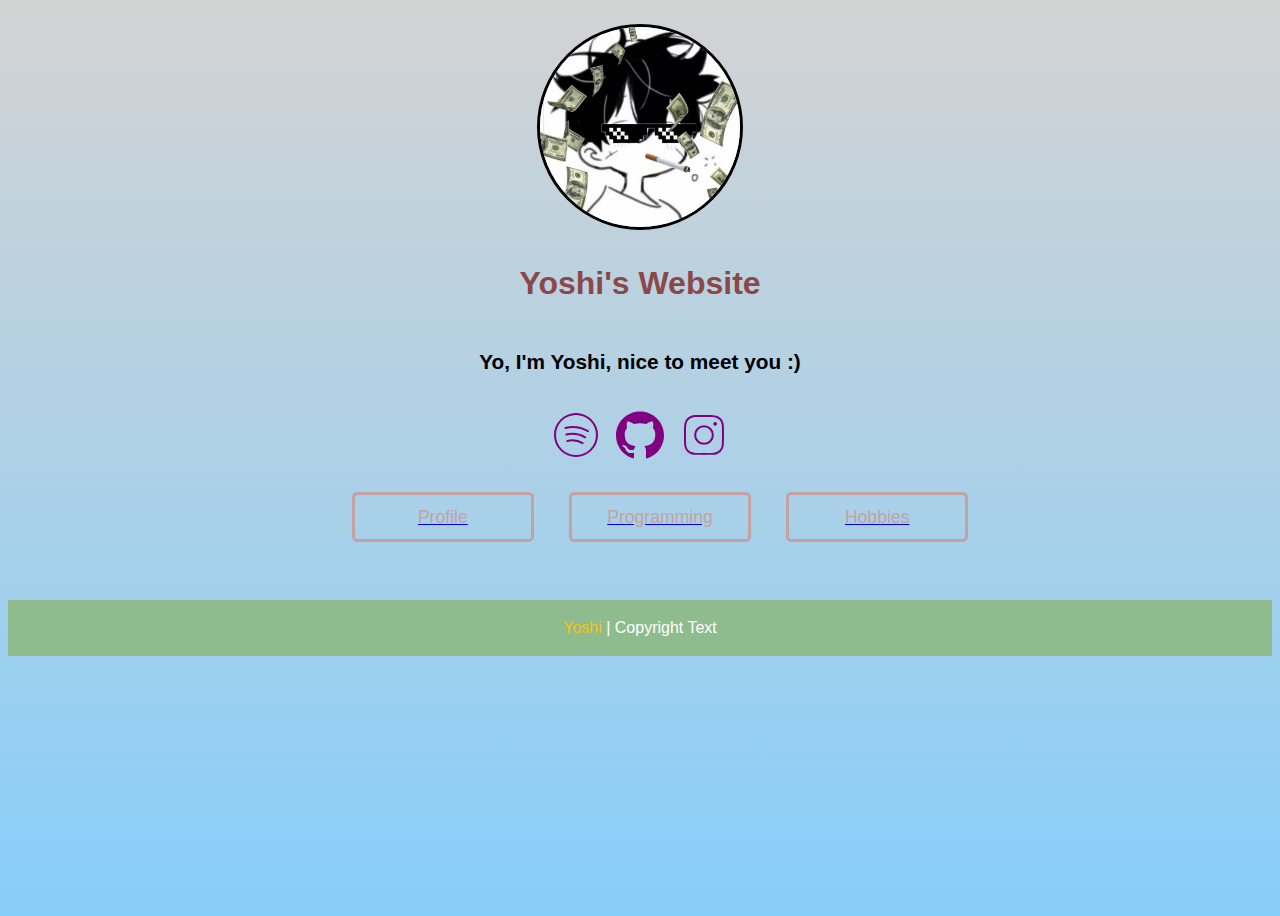
<file: index.html>
<!DOCTYPE html>
<html lang="en">
  <head>
    <meta name="viewport" content="width=device-width, initial-scale=1.0">
    <title>My Web</title>
    <link rel="stylesheet" href="css/style.css">
  </head>

  <body>
    <header>
    <!-- Logo, Title and Description Codes Start -->
      <div class="header_img flex_column_center">
        <img src="img/rich memcchi boy.jpg" alt="Logo" />
      </div>
      <div class="header_text flex_column_center">
        <h1 class="header_h_item">Yoshi's Website</h1>
        <h2 class="header_h_item">Yo, I'm Yoshi, nice to meet you :)</h2>
      </div>
    <!-- Logo, Title and Description Codes End -->  

    <!-- Social Media Icons Codes Start -->
      <div class="header_svg_list flex_row_center">
        <!-- Icon 1 Codes -->
        <div class="header_svg_item">
          <a href="https://open.spotify.com/" target="_blank" rel="nofollow">
            <svg enable-background="new 0 0 24 24" viewBox="0 0 24 24" >
              <path d="M18,10.561a.494.494,0,0,1-.245-.065,15.2,15.2,0,0,0-10.95-1.55.5.5,0,0,1-.232-.973A16.2,16.2,0,0,1,18.25,9.626a.5.5,0,0,1-.247.935Z"></path><path d="M16.646,13.632a.5.5,0,0,1-.249-.066,12.459,12.459,0,0,0-9.121-1.292.5.5,0,1,1-.237-.971A13.458,13.458,0,0,1,16.9,12.7a.5.5,0,0,1-.25.933Z"></path><path d="M15.312,16.583a.5.5,0,0,1-.251-.068,9.777,9.777,0,0,0-7.295-1.033.5.5,0,0,1-.245-.97,10.768,10.768,0,0,1,8.043,1.139.5.5,0,0,1-.252.932Z"></path><path d="M12,23A11,11,0,1,1,23,12,11.013,11.013,0,0,1,12,23ZM12,2A10,10,0,1,0,22,12,10.011,10.011,0,0,0,12,2Z"></path>
            </svg>
          </a>
        </div>

        <!-- Icon 2 Codes -->
        <div class="header_svg_item">
          <a href="https://github.com/yoshilinMC" target="_blank" rel="nofollow">
            <svg class="icon" viewBox="0 0 32 32"><path d="M16 0.395c-8.836 0-16 7.163-16 16 0 7.069 4.585 13.067 10.942 15.182 0.8 0.148 1.094-0.347 1.094-0.77 0-0.381-0.015-1.642-0.022-2.979-4.452 0.968-5.391-1.888-5.391-1.888-0.728-1.849-1.776-2.341-1.776-2.341-1.452-0.993 0.11-0.973 0.11-0.973 1.606 0.113 2.452 1.649 2.452 1.649 1.427 2.446 3.743 1.739 4.656 1.33 0.143-1.034 0.558-1.74 1.016-2.14-3.554-0.404-7.29-1.777-7.29-7.907 0-1.747 0.625-3.174 1.649-4.295-0.166-0.403-0.714-2.030 0.155-4.234 0 0 1.344-0.43 4.401 1.64 1.276-0.355 2.645-0.532 4.005-0.539 1.359 0.006 2.729 0.184 4.008 0.539 3.054-2.070 4.395-1.64 4.395-1.64 0.871 2.204 0.323 3.831 0.157 4.234 1.026 1.12 1.647 2.548 1.647 4.295 0 6.145-3.743 7.498-7.306 7.895 0.574 0.497 1.085 1.47 1.085 2.963 0 2.141-0.019 3.864-0.019 4.391 0 0.426 0.288 0.925 1.099 0.768 6.354-2.118 10.933-8.113 10.933-15.18 0-8.837-7.164-16-16-16z"></path>
            </svg>
          </a>
        </div>

        <!-- Icon 3 Codes -->
        <div class="header_svg_item">
          <a href="https://www.instagram.com/yoshi_lin0412/" target="_blank" rel="nofollow">
            <svg enable-background="new 0 0 24 24" viewBox="0 0 24 24">
              <path d="M21.938,7.71a7.329,7.329,0,0,0-.456-2.394,4.615,4.615,0,0,0-1.1-1.694,4.61,4.61,0,0,0-1.7-1.1,7.318,7.318,0,0,0-2.393-.456C15.185,2.012,14.817,2,12,2s-3.185.012-4.29.062a7.329,7.329,0,0,0-2.394.456,4.615,4.615,0,0,0-1.694,1.1,4.61,4.61,0,0,0-1.1,1.7A7.318,7.318,0,0,0,2.062,7.71C2.012,8.814,2,9.182,2,12s.012,3.186.062,4.29a7.329,7.329,0,0,0,.456,2.394,4.615,4.615,0,0,0,1.1,1.694,4.61,4.61,0,0,0,1.7,1.1,7.318,7.318,0,0,0,2.393.456c1.1.05,1.472.062,4.29.062s3.186-.012,4.29-.062a7.329,7.329,0,0,0,2.394-.456,4.9,4.9,0,0,0,2.8-2.8,7.318,7.318,0,0,0,.456-2.393c.05-1.1.062-1.472.062-4.29S21.988,8.814,21.938,7.71Zm-1,8.534a6.351,6.351,0,0,1-.388,2.077,3.9,3.9,0,0,1-2.228,2.229,6.363,6.363,0,0,1-2.078.388C15.159,20.988,14.8,21,12,21s-3.159-.012-4.244-.062a6.351,6.351,0,0,1-2.077-.388,3.627,3.627,0,0,1-1.35-.879,3.631,3.631,0,0,1-.879-1.349,6.363,6.363,0,0,1-.388-2.078C3.012,15.159,3,14.8,3,12s.012-3.159.062-4.244A6.351,6.351,0,0,1,3.45,5.679a3.627,3.627,0,0,1,.879-1.35A3.631,3.631,0,0,1,5.678,3.45a6.363,6.363,0,0,1,2.078-.388C8.842,3.012,9.205,3,12,3s3.158.012,4.244.062a6.351,6.351,0,0,1,2.077.388,3.627,3.627,0,0,1,1.35.879,3.631,3.631,0,0,1,.879,1.349,6.363,6.363,0,0,1,.388,2.078C20.988,8.841,21,9.2,21,12S20.988,15.159,20.938,16.244Z"></path>
              <path d="M17.581,5.467a.953.953,0,1,0,.952.952A.954.954,0,0,0,17.581,5.467Z"></path>
              <path d="M12,7.073A4.927,4.927,0,1,0,16.927,12,4.932,4.932,0,0,0,12,7.073Zm0,8.854A3.927,3.927,0,1,1,15.927,12,3.932,3.932,0,0,1,12,15.927Z"></path>
            </svg>
          </a>
        </div>
      </div>
    <!-- Social Media Icons Codes End -->

    <!-- Menu Codes Start -->
      <nav>
        <ul class="header_nav_menu_list flex_no_wrap_row_center">
          <a href="profile.html"><li  id="header_nav_menu_item_1" class="header_nav_menu_item">Profile</li></a>
          <a href="programming.html"><li  id="header_nav_menu_item_2" class="header_nav_menu_item">Programming</li></a>
          <a href="sports.html"><li  id="header_nav_menu_item_3" class="header_nav_menu_item">Hobbies</li></a>
        </ul>
      </nav>
    <!-- Menu Codes End -->

    </header>

    <footer>
      <!-- Footer Codes Start -->
      <div class="footer_div_item flex_row_center">
        <a class="footer_a_item" href="#link">Yoshi</a>&nbsp;| Copyright Text
      </div>
    </footer>
      <!-- Footer Codes End -->
  </body>
</html>
</file>
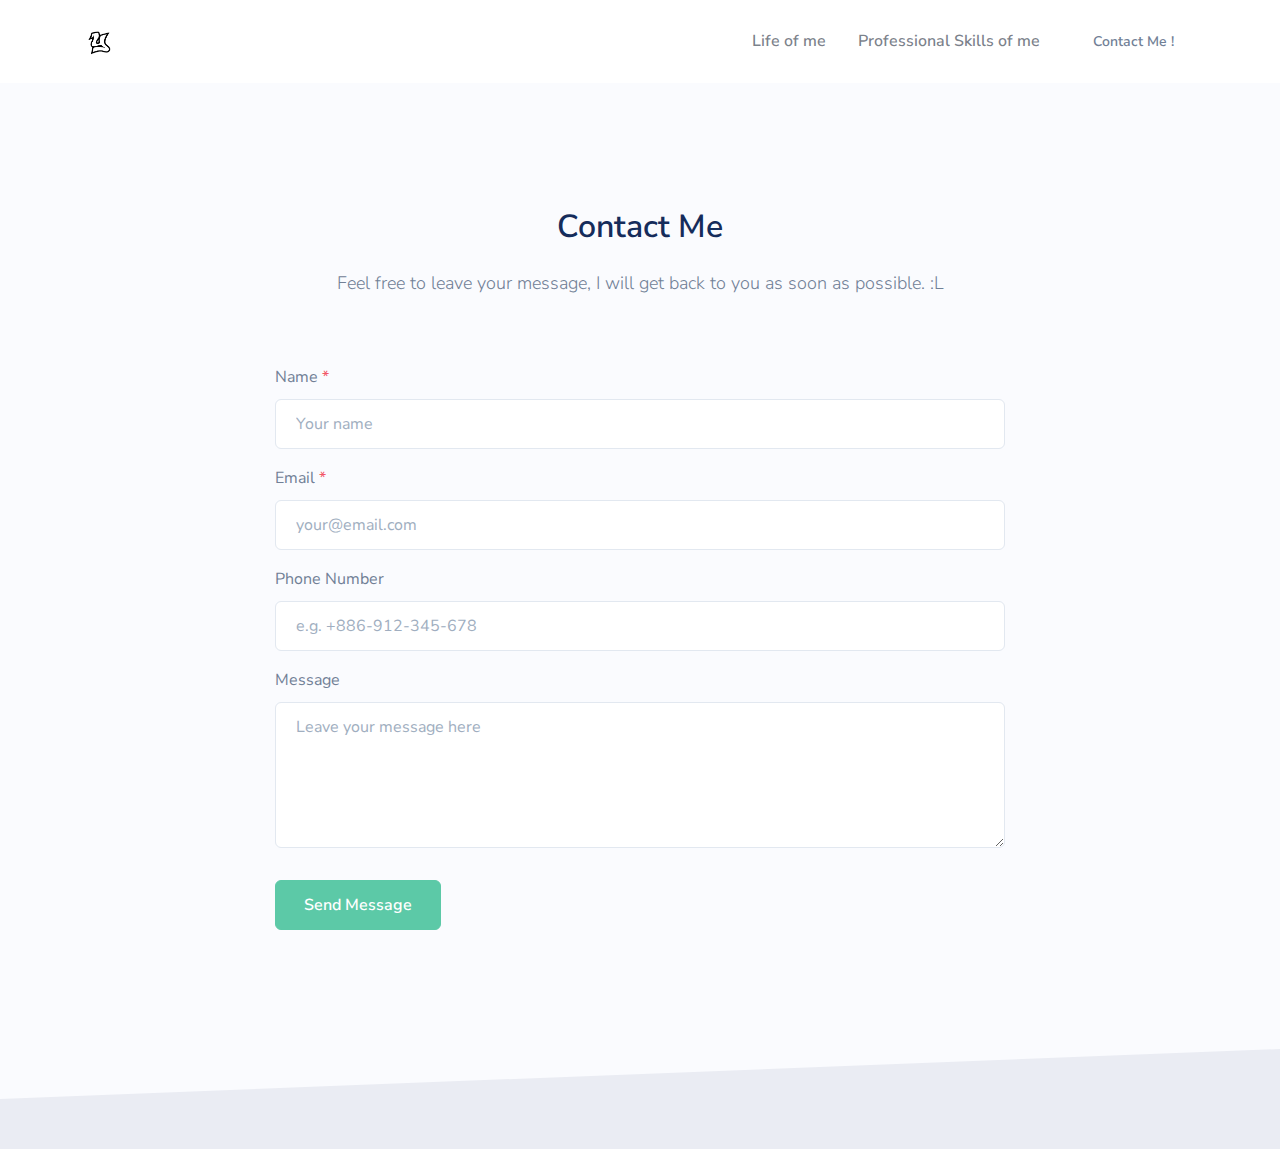
<file: contact.html>
<!DOCTYPE html>
<html lang="en">

<head>
    <meta charset="utf-8">
    <meta name="viewport" content="width=device-width, initial-scale=1, shrink-to-fit=no">
    <meta name="description" content="">
    <meta name="author" content="YoshiLin">
    <title>Contact - Yoshi Lin</title>

    <style>
        @keyframes hidePreloader {
            0% { width: 100%; height: 100%; }
            100% { width: 0; height: 0; }
        }
        body > div.preloader {
            position: fixed;
            background: white;
            width: 100%;
            height: 100%;
            z-index: 1071;
            opacity: 0;
            transition: opacity .5s ease;
            overflow: hidden;
            pointer-events: none;
            display: flex;
            align-items: center;
            justify-content: center;
        }
        body:not(.loaded) > div.preloader { opacity: 1; }
        body:not(.loaded) { overflow: hidden; }
        body.loaded > div.preloader { animation: hidePreloader .5s linear .5s forwards; }
    </style>
    <script>
        window.addEventListener("load", function() {
            setTimeout(() => { document.body.classList.add('loaded'); }, 300);
        });
    </script>

    <link rel="icon" href="assets/img/brand/y.png" type="image/png">
    <link rel="stylesheet" href="assets/libs/@fortawesome/fontawesome-free/css/all.min.css">
    <link rel="stylesheet" href="assets/css/quick-website.css" id="stylesheet">
</head>

<body>

    <div class="preloader">
        <div class="spinner-border text-primary" role="status">
            <span class="sr-only">Loading...</span>
        </div>
    </div>

    <nav class="navbar navbar-expand-lg navbar-light bg-white">
        <div class="container">
            <a class="navbar-brand" href="index.html">
                <img alt="Logo" src="assets/img/brand/y.png" id="navbar-logo">
            </a>
            <button class="navbar-toggler" type="button" data-toggle="collapse" data-target="#navbarCollapse">
                <span class="navbar-toggler-icon"></span>
            </button>
            <div class="collapse navbar-collapse" id="navbarCollapse">
                <ul class="navbar-nav ml-auto mt-4 mt-lg-0">
                    <li class="nav-item"><a class="nav-link" href="index.html">Life of me</a></li>
                    <li class="nav-item"><a class="nav-link" href="projects.html">Professional Skills of me</a></li>
                </ul>
                <a class="navbar-btn btn btn-sm badge-soft-contact d-none d-lg-inline-block ml-3" href="contact.html">Contact Me !</a>
                <div class="d-lg-none text-center mt-2">
                    <a href="contact.html" class="btn btn-block btn-sm btn-warning">Contact Me !</a>
                </div>
            </div>
        </div>
    </nav>

    <section class="slice py-8 bg-section-secondary">
        <div class="container">
            <div class="row justify-content-center mb-5 text-center">
                <div class="col-lg-8">
                    <h2>Contact Me</h2>
                    <p class="lead lh-180 mt-3">Feel free to leave your message, I will get back to you as soon as possible. :L</p>
                </div>
            </div>
            <div class="row justify-content-center">
                <div class="col-lg-8">
                    <form id="contactForm" method="post" action="https://contactapi-850000115209.northamerica-northeast1.run.app">
                        <div class="form-group">
                            <label for="name">Name <span class="text-danger">*</span></label>
                            <input type="text" class="form-control" id="name" name="name" placeholder="Your name" required>
                        </div>
                        <div class="form-group">
                            <label for="email">Email <span class="text-danger">*</span></label>
                            <input type="email" class="form-control" id="email" name="email" placeholder="your@email.com" required>
                        </div>
                        <div class="form-group">
                            <label for="phone">Phone Number</label>
                            <input type="tel" class="form-control" id="phone" name="phone" placeholder="e.g. +886-912-345-678">
                        </div>
                        <div class="form-group">
                            <label for="message">Message</label>
                            <textarea class="form-control" id="message" name="message" rows="5" placeholder="Leave your message here"></textarea>
                        </div>
                        <button type="submit" class="btn btn-success mt-3">Send Message</button>
                        <input type="hidden" class="form-control" id="address" name="address" value="https://yoshilinmc.github.io">
                        <input type="hidden" class="form-control" id="mailTo" name="mailTo" value="yoshilin3.4@gmail.com">
                    </form>
                </div>
            </div>
        </div>
    </section>

    <footer class="position-relative" id="footer-main">
        <div class="footer pt-lg-7 bg-light-purple">
            <div class="shape-container shape-line shape-position-top shape-orientation-inverse bg-light">
                <svg width="2560px" height="100px" viewBox="0 0 2560 100" preserveAspectRatio="none" class="fill-section-secondary">
                    <polygon points="2560 0 2560 100 0 100"></polygon>
                </svg>
            </div>
            <div class="container pt-4"></div>
        </div>
    </footer>

    <!-- JavaScript -->
    <script src="assets/libs/jquery/dist/jquery.min.js"></script>
    <script src="assets/libs/bootstrap/dist/js/bootstrap.bundle.min.js"></script>
    <script src="assets/libs/svg-injector/dist/svg-injector.min.js"></script>
    <script src="assets/libs/feather-icons/dist/feather.min.js"></script>
    <script src="assets/js/quick-website.js"></script>
    <script>
        feather.replace({ width: '1em', height: '1em' });

        document.getElementById('contactForm').addEventListener('submit', function(event) {
            // event.preventDefault();  // 防止表單真的提交

            const name = document.getElementById('name').value.trim();
            const email = document.getElementById('email').value.trim();

            if (!name || !email) {
                alert('Please fill in the required fields.');
            } else {
                alert('Thank you for your message!');
            }
        });
    </script>
</body>
</html>
</file>
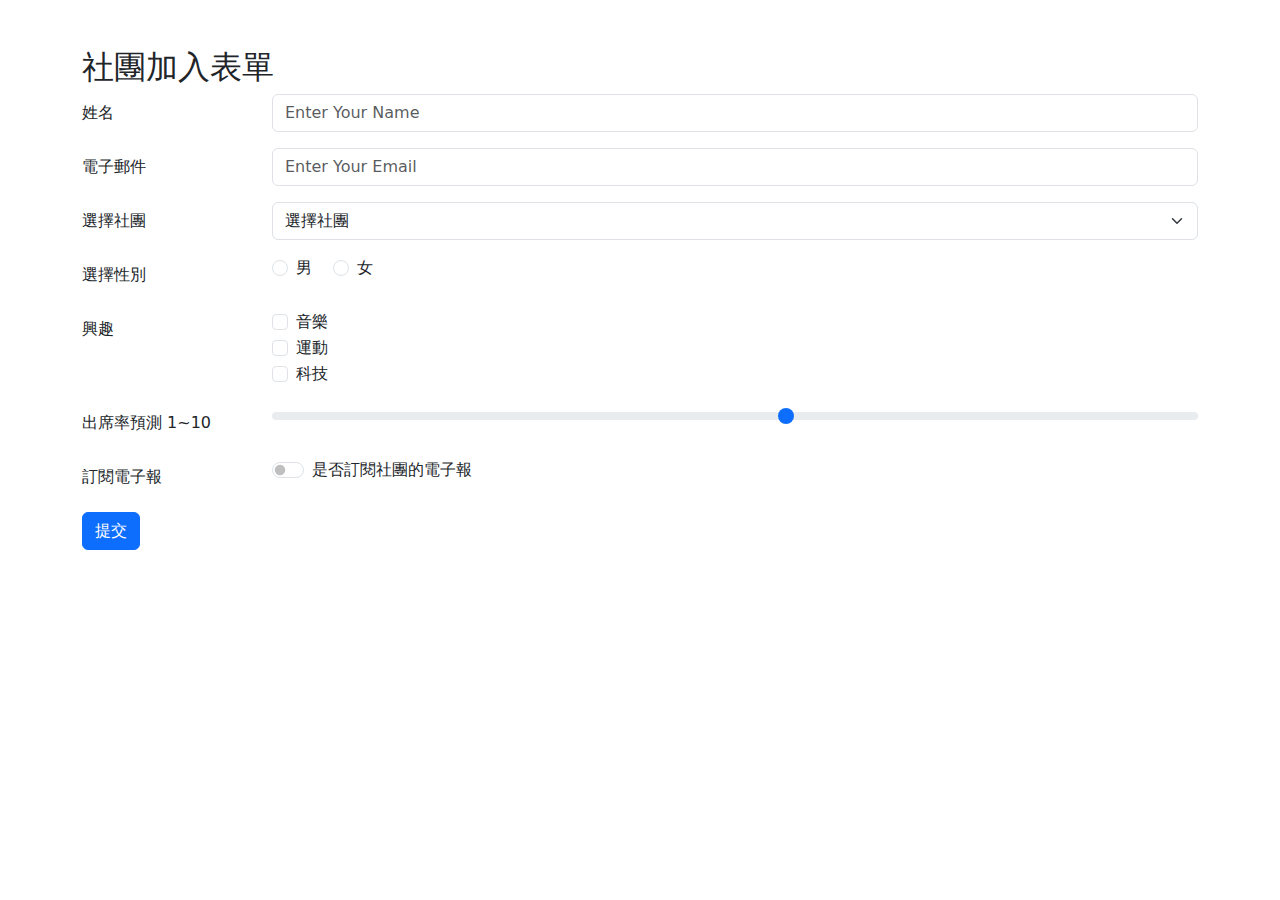
<file: form.html>
<!DOCTYPE html>
<html lang="zh">
<head>
    <meta charset="UTF-8">
    <meta name="viewport" content="width=device-width, initial-scale=1.0">
    <title>社團加入表單</title>
    <!-- 引入 Bootstrap 5 的 JS 和 Popper.js -->
    <link href="https://cdn.jsdelivr.net/npm/bootstrap@5.3.3/dist/css/bootstrap.min.css" rel="stylesheet" integrity="sha384-QWTKZyjpPEjISv5WaRU9OFeRpok6YctnYmDr5pNlyT2bRjXh0JMhjY6hW+ALEwIH" crossorigin="anonymous">
    <script src="https://cdn.jsdelivr.net/npm/@popperjs/core@2.11.6/dist/umd/popper.min.js"></script>
    <script src="https://cdn.jsdelivr.net/npm/bootstrap@5.3.0-alpha1/dist/js/bootstrap.min.js"></script>
</head>
<body>
    <div class="container mt-5">
        <h2>社團加入表單</h2>
            <form method="post" action="{{url_for('index')}}">
                <div class="row mb-3">
                    <label for="name" class="col-sm-2 col-form-label">姓名</label>
                    <div class="col-sm-10">
                        <input type="text" class="form-control" id="name" placeholder="Enter Your Name" required name="name">
                    </div>
                </div>

                <div class="row mb-3">
                    <label for="email" class="col-sm-2 col-form-label">電子郵件</label>
                    <div class="col-sm-10">
                        <input type="text" class="form-control" id="email" placeholder="Enter Your Email" required name="email">
                    </div>
                </div>

                <div class="row mb-3">
                    <label for="selectClub" class="col-sm-2 col-form-label">選擇社團</label>
                    <div class="col-sm-10">
                        <select class="form-select" id="selectClub" name="club">
                        <option value="">選擇社團</option>
                        <option value="music">音樂社</option>
                        <option value="basketball">籃球隊</option>
                        <option value="programming">程式設計社</option>
                        <option value="drama">戲劇社</option>
                        </select>
                    </div>
                </div>

                <div class="row mb-3">
                    <label class="col-sm-2 col-form-label">選擇性別</label>
                    <div class="col-sm-10">
                        <div class="form-check form-check-inline">
                            <input class="form-check-input" type="radio" name="gender" id="genderMale" value="male">
                            <label class="form-check-label" for="genderMale" checked>男</label>
                        </div>
                    <div class="form-check form-check-inline">
                        <input class="form-check-input" type="radio" name="gender" id="genderFemale" value="female">
                        <label class="form-check-label" for="genderFemale">女</label>
                    </div>
                        <input type="hidden" name="gender" value="male">
                    </div>
                </div>
                    
                <div class="row mb-3">
                    <label class="col-sm-2 col-form-label">興趣</label>
                    <div class="col-sm-10">
                        <div class="form-check">
                        <input class="form-check-input" type="checkbox" id="interestMusic" name="music">
                        <label class="form-check-label" for="interestMusic">音樂</label>
                    </div>
                    <div class="form-check">
                        <input class="form-check-input" type="checkbox" id="interestSport" name="sport">
                        <label class="form-check-label" for="interestSport">運動</label>
                    </div>
                    <div class="form-check">
                        <input class="form-check-input" type="checkbox" id="interestTechnology" name="technology">
                        <label class="form-check-label" for="interestTechnology">科技</label>
                    </div>
                    <input type="hidden" name="music" value="off">
                    <input type="hidden" name="sport" value="off">
                    <input type="hidden" name="technology" value="off">
                    </div>
                </div>

                <div class="row mb-3">
                    <label for="commitmentLevel" class="col-sm-2 col-form-label">出席率預測 1~10</label>
                    <div class="col-sm-10">
                        <input type="range" class="form-range" id="commitmentLevel" name="attendence" min="1" max="10" step="1">
                    </div>
                </div>
                <div class="row mb-3">
                    <label for="newsletter" class="col-sm-2 col-form-label">訂閱電子報</label>
                    <div class="col-sm-10">
                        <div class="form-check form-switch">
                            <input class="form-check-input" type="checkbox" id="newsletter" name="newsletter" value="on">
                            <label class="form-check-label" for="newsletter">是否訂閱社團的電子報</label>
                        </div>
                    </div>
                </div>

                <div class="row mb-3">
                    <div class="col-sm-10">
                    <button type="submit" class="btn btn-primary">提交</button>
                    </div>
                </div>
            </form>
        </div>
</body>
</html>
</file>
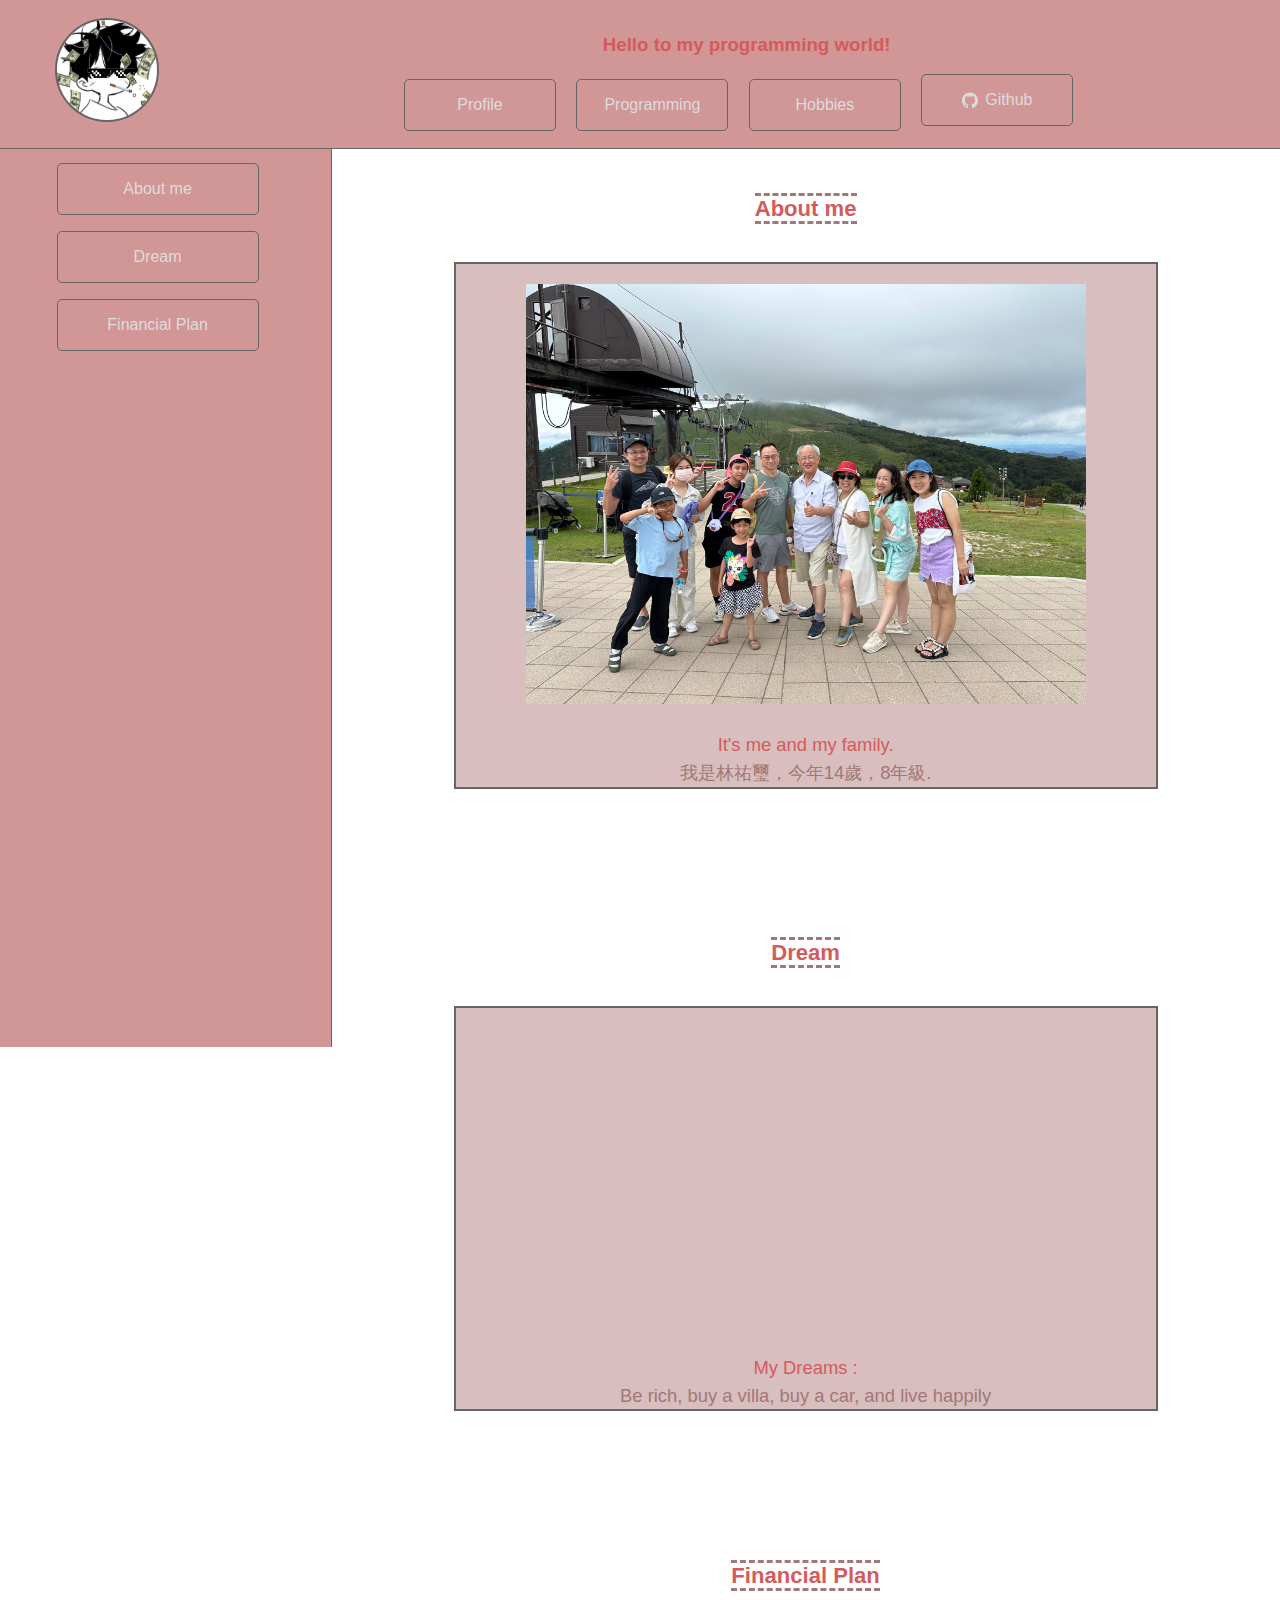
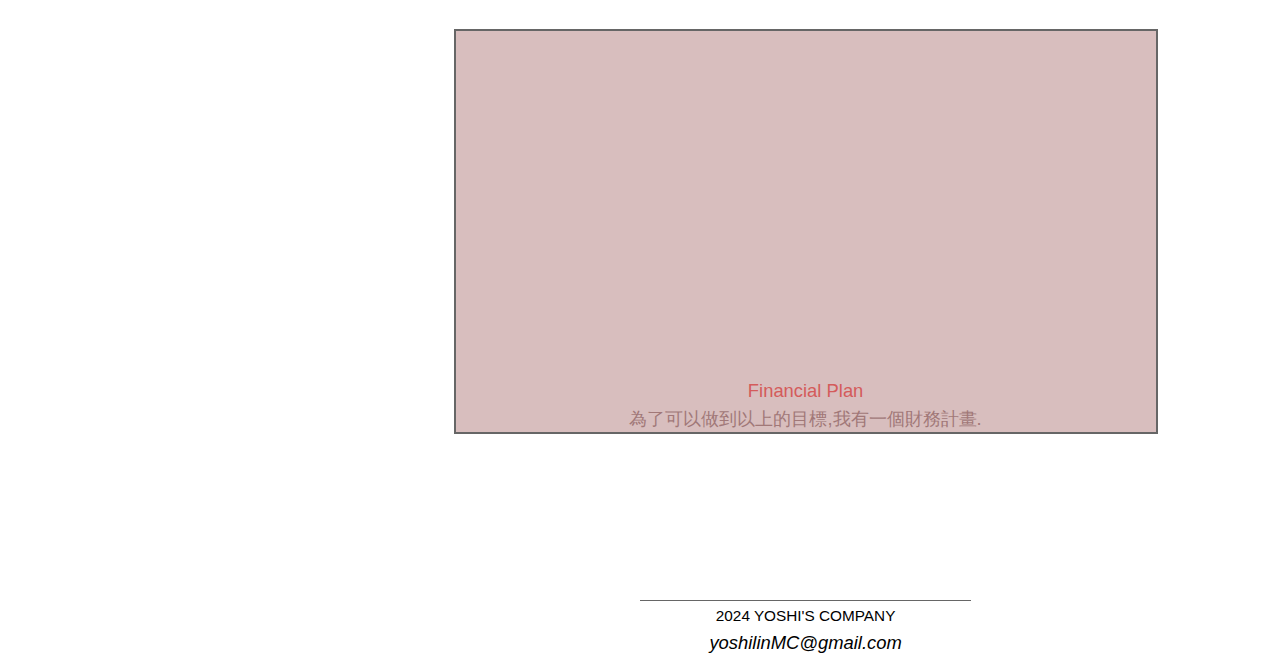
<file: profile.html>
<!DOCTYPE html>
<html>
<head>
    <title> Profile </title>
    <meta name="viewport" content="width=device-width, initial-scale=1.0">
    <link href="css/small.css" rel="stylesheet" type="text/css" />
</head>
<body>
    <header>
        <div class="header_img">
            <a href="index.html">
                <img src="img/rich memcchi boy.jpg" alt="Logo"/>
            </a>
        </div>
        <nav class="header">
            <h3 class="title">Hello to my programming world!</h3>
                <a href="profile.html">Profile</a>
                <a href="programming.html">Programming</a>
                <a href="sports.html">Hobbies</a>
                <a href="https://github.com/yoshilinMC"><svg class="icon" viewBox="0 0 32 32"><path
                        d="M16 0.395c-8.836 0-16 7.163-16 16 0 7.069 4.585 13.067 10.942 15.182 0.8 0.148 1.094-0.347 1.094-0.77 0-0.381-0.015-1.642-0.022-2.979-4.452 0.968-5.391-1.888-5.391-1.888-0.728-1.849-1.776-2.341-1.776-2.341-1.452-0.993 0.11-0.973 0.11-0.973 1.606 0.113 2.452 1.649 2.452 1.649 1.427 2.446 3.743 1.739 4.656 1.33 0.143-1.034 0.558-1.74 1.016-2.14-3.554-0.404-7.29-1.777-7.29-7.907 0-1.747 0.625-3.174 1.649-4.295-0.166-0.403-0.714-2.030 0.155-4.234 0 0 1.344-0.43 4.401 1.64 1.276-0.355 2.645-0.532 4.005-0.539 1.359 0.006 2.729 0.184 4.008 0.539 3.054-2.070 4.395-1.64 4.395-1.64 0.871 2.204 0.323 3.831 0.157 4.234 1.026 1.12 1.647 2.548 1.647 4.295 0 6.145-3.743 7.498-7.306 7.895 0.574 0.497 1.085 1.47 1.085 2.963 0 2.141-0.019 3.864-0.019 4.391 0 0.426 0.288 0.925 1.099 0.768 6.354-2.118 10.933-8.113 10.933-15.18 0-8.837-7.164-16-16-16z"></path>
                </svg>Github</a>
        </nav>
    </header>
    <main>
        <div class="side_nav">
            <nav>
                <a href="#About me">About me</a>
                <a href="#Dream">Dream</a>
                <a href="#FP">Financial Plan</a>
            </nav>
        </div>
        <div class="scroll">
            <div class="content">
                <div class="sector">
                    <strong id="About me">About me</strong>
                    <div class="box photo-box">
                        <img src="img/family.jpg">
                        <div class="title photo-title">It's me and my family.</div>
                        <div class="description photo-description">我是林祐璽，今年14歲，8年級.</div>
                    </div>
                </div>

                <div class="sector">
                    <strong id="Dream">Dream</strong>
                    <div class="box ppt-box">
                        <iframe src="https://docs.google.com/presentation/d/e/2PACX-1vS2A8q-PTFwZIFKH9tJ6vwBivyisOXyBXr55-oz2ztRGUxBvRhqUh1AsGznKXCYTM7Hu8cxRjoUaOBq/embed?start=false&loop=false&delayms=3000" frameborder="0" width="480" height="299" allowfullscreen="true" mozallowfullscreen="true" webkitallowfullscreen="true"></iframe>                        
                        <div class="title ppt-title">My Dreams :</div>
                        <div class="description ppt-discription">Be rich, buy a villa, buy a car, and live happily</div>
                    </div>
                </div>

                <div class="sector">
                    <strong id="FP">Financial Plan</strong>
                    <div class="box ppt-box">
                        <iframe src="https://docs.google.com/presentation/d/e/2PACX-1vRqSHYhoM38ZHWTVTzrDIIVVJrcrvb_HHaTNGaI1unU7C7-Z9LYWQZPHQHyjj44rcqnKBdL0dfxVRi1/embed?start=false&loop=false&delayms=3000" frameborder="0" width="480" height="299" allowfullscreen="true" mozallowfullscreen="true" webkitallowfullscreen="true"></iframe>
                        <div class="title ppt-title">Financial Plan</div>
                        <div class="description ppt-discription">為了可以做到以上的目標,我有一個財務計畫. </div>
                    </div>
                </div>
            </div>
            <footer>
                <small>2024 YOSHI'S COMPANY</small>
                <address>yoshilinMC@gmail.com</address>
            </footer>
        </div>
    </main>
</body>

</html>
</file>
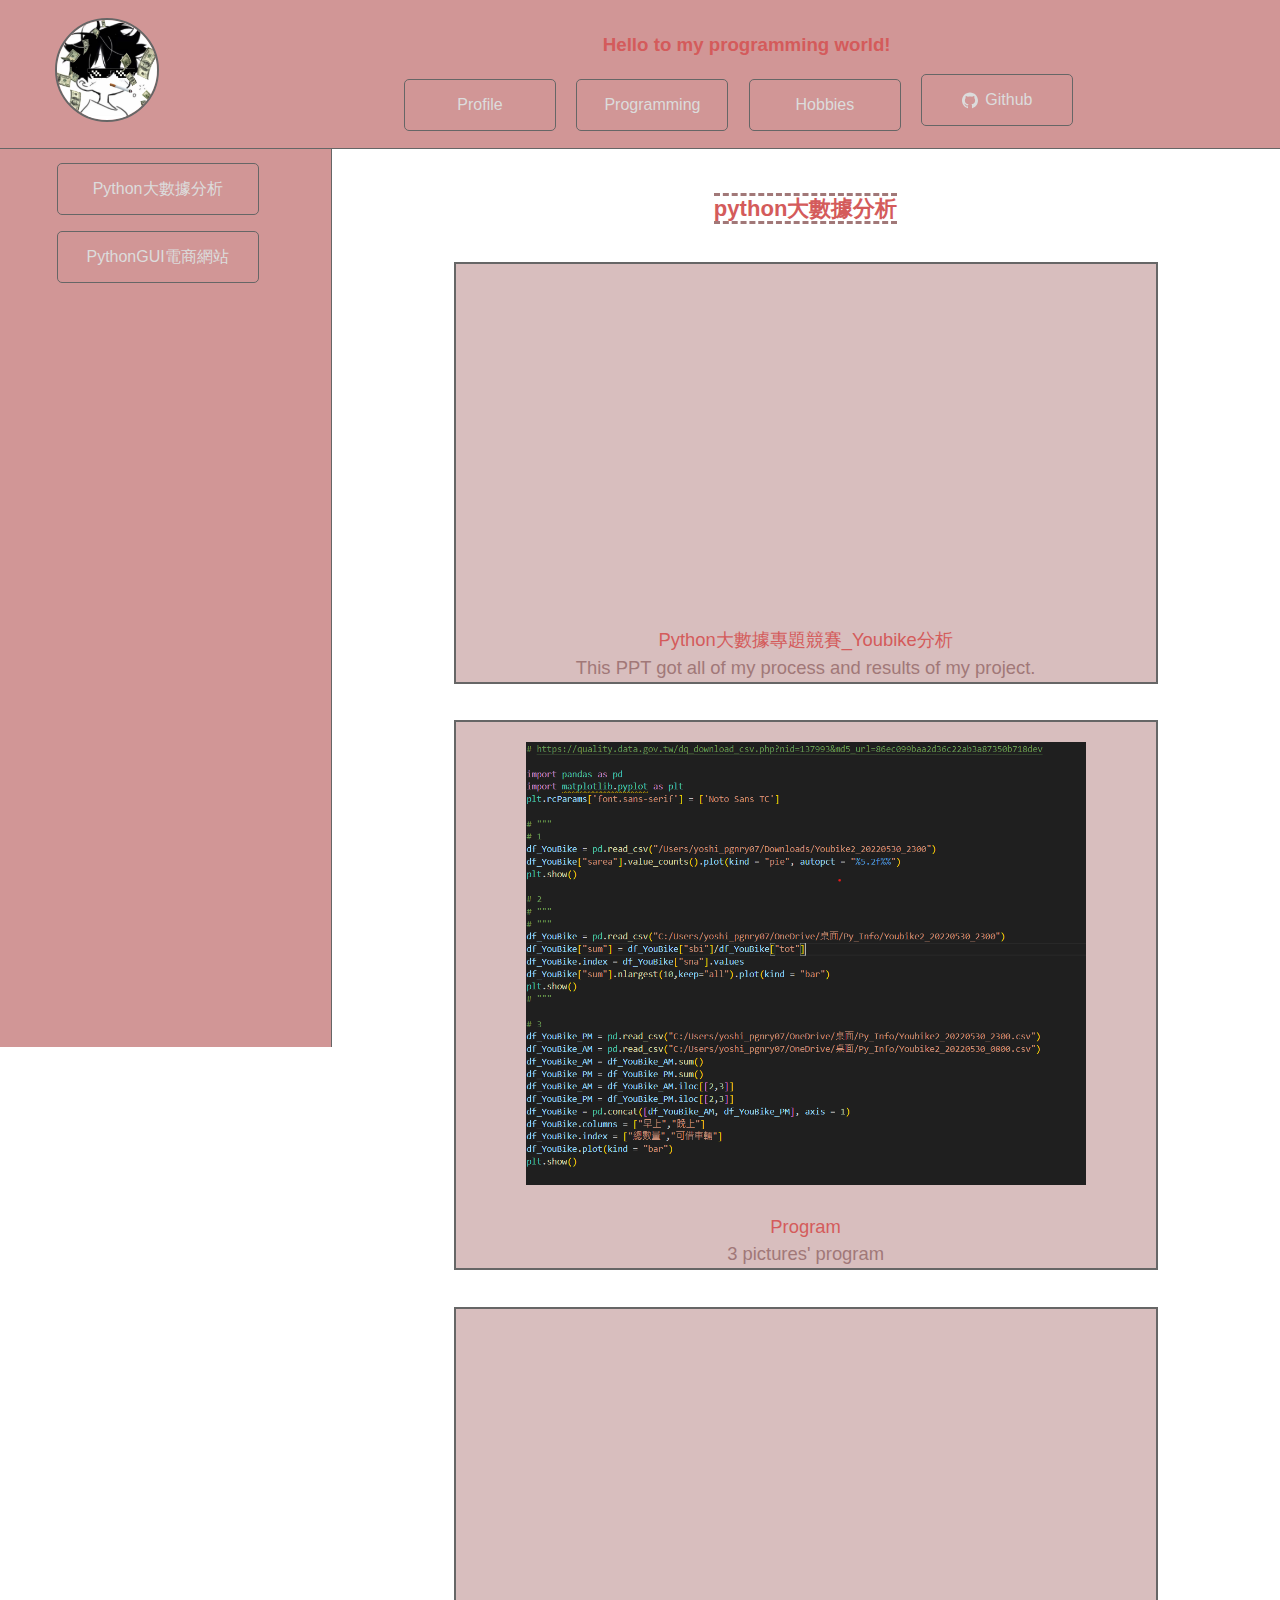
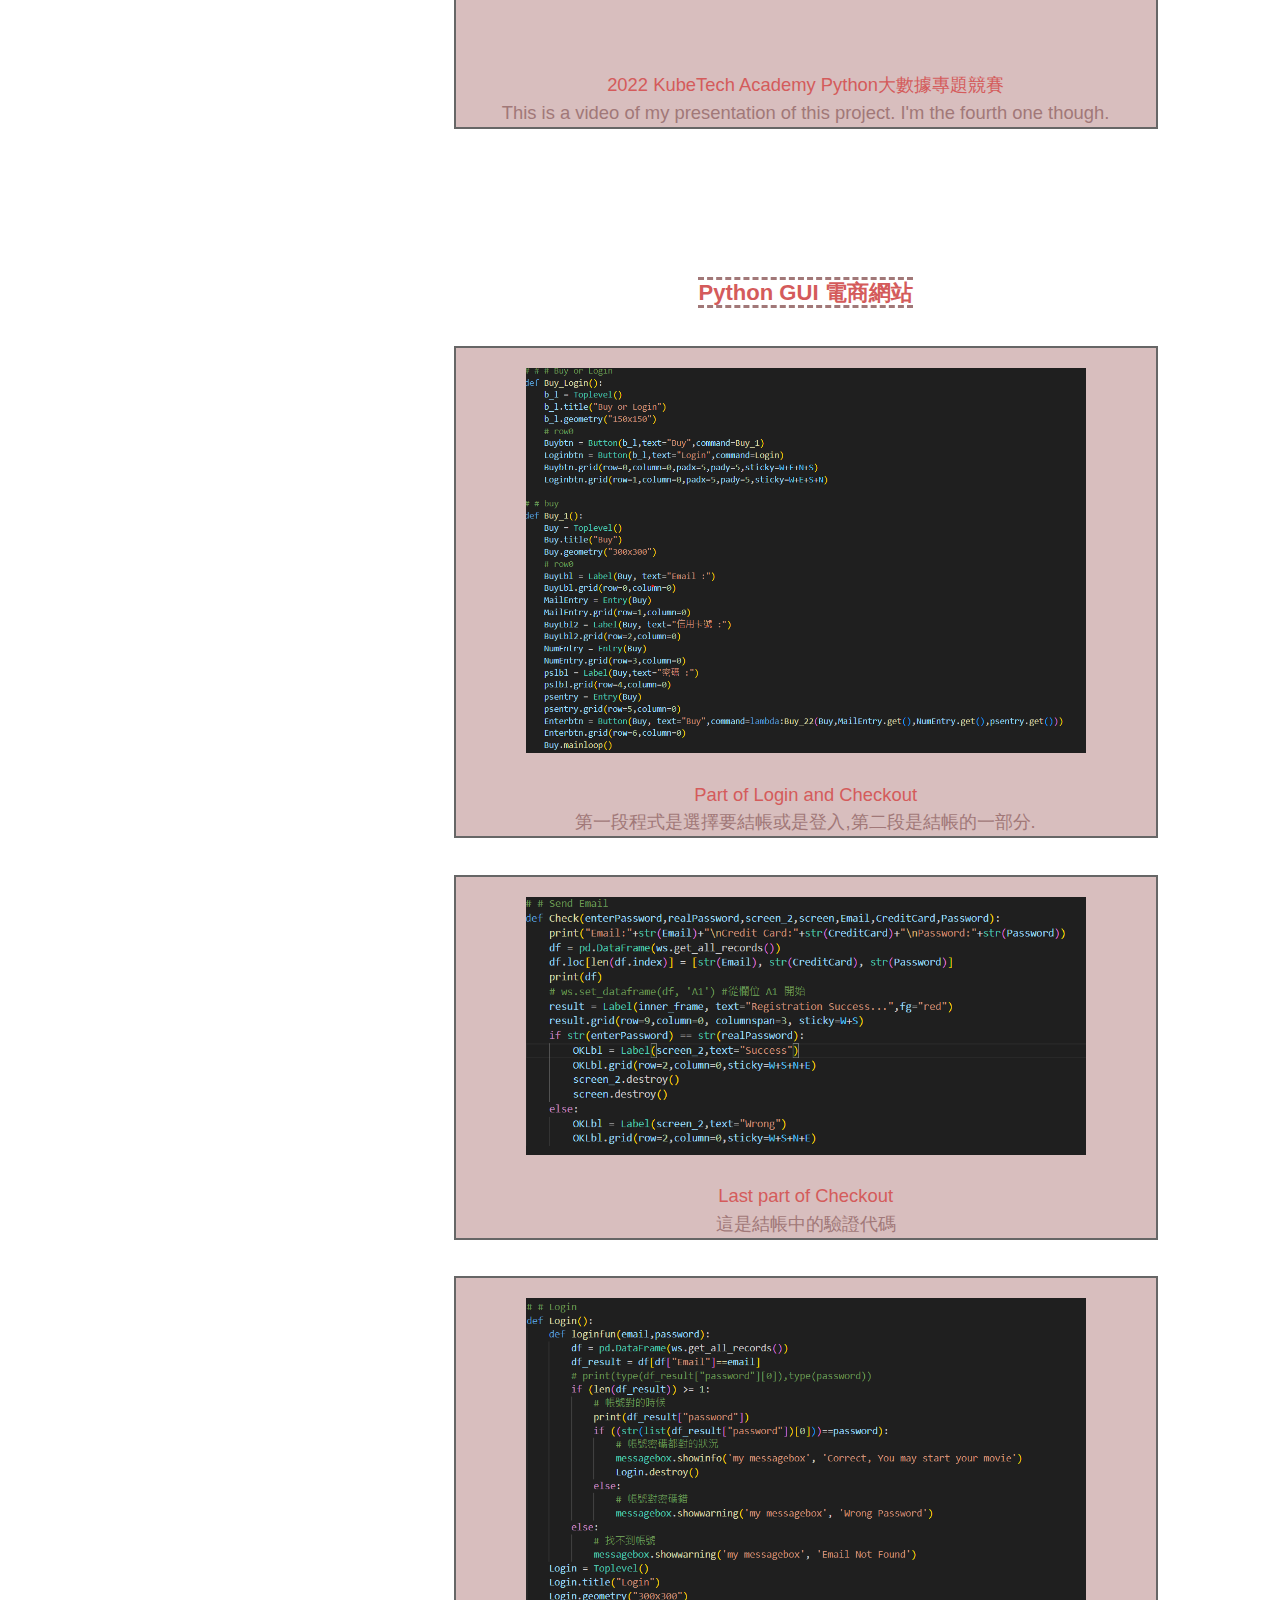
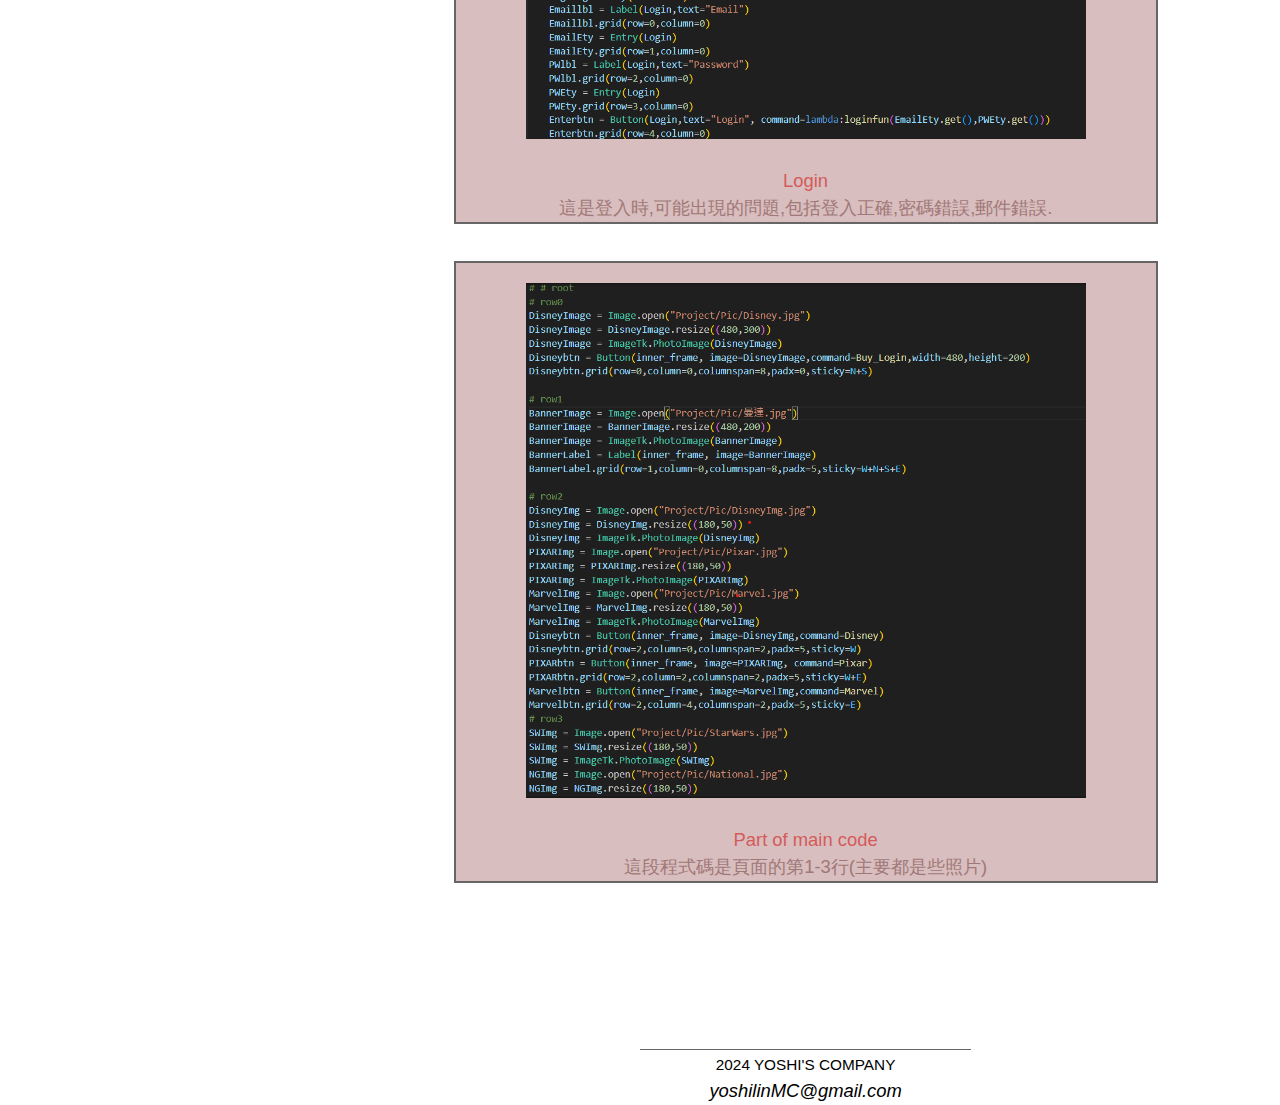
<file: programming.html>
<!DOCTYPE html>
<html>
<head>
    <title> programming </title>
    <meta name="viewport" content="width=device-width, initial-scale=1.0">
    <link href="css/small.css" rel="stylesheet" type="text/css" />
</head>
<body>
    <header>
        <div class="header_img">
            <a href="index.html">
                <img src="img/rich memcchi boy.jpg" alt="Logo"/>
            </a>        
        </div>
        <nav class="header">
            <h3 class="title">Hello to my programming world!</h3>
                <a href="profile.html">Profile</a>
                <a href="programming.html">Programming</a>
                <a href="sports.html">Hobbies</a>
                <a href="https://github.com/yoshilinMC"><svg class="icon" viewBox="0 0 32 32"><path
                        d="M16 0.395c-8.836 0-16 7.163-16 16 0 7.069 4.585 13.067 10.942 15.182 0.8 0.148 1.094-0.347 1.094-0.77 0-0.381-0.015-1.642-0.022-2.979-4.452 0.968-5.391-1.888-5.391-1.888-0.728-1.849-1.776-2.341-1.776-2.341-1.452-0.993 0.11-0.973 0.11-0.973 1.606 0.113 2.452 1.649 2.452 1.649 1.427 2.446 3.743 1.739 4.656 1.33 0.143-1.034 0.558-1.74 1.016-2.14-3.554-0.404-7.29-1.777-7.29-7.907 0-1.747 0.625-3.174 1.649-4.295-0.166-0.403-0.714-2.030 0.155-4.234 0 0 1.344-0.43 4.401 1.64 1.276-0.355 2.645-0.532 4.005-0.539 1.359 0.006 2.729 0.184 4.008 0.539 3.054-2.070 4.395-1.64 4.395-1.64 0.871 2.204 0.323 3.831 0.157 4.234 1.026 1.12 1.647 2.548 1.647 4.295 0 6.145-3.743 7.498-7.306 7.895 0.574 0.497 1.085 1.47 1.085 2.963 0 2.141-0.019 3.864-0.019 4.391 0 0.426 0.288 0.925 1.099 0.768 6.354-2.118 10.933-8.113 10.933-15.18 0-8.837-7.164-16-16-16z"></path>
                </svg>Github</a>
        </nav>
    </header>
    <main>
        <div class="side_nav">
            <nav>
                <a href="#python大數據分析">Python大數據分析</a>
                <a href="#pythonGUI電商網站">PythonGUI電商網站</a>
            </nav>
        </div>
        <div class="scroll">
            <div class="content">
                <div class="sector">
                    <strong id="python大數據分析">python大數據分析</strong>
                    <div class="box ppt-box">
                        <iframe width="560" height="315" src="https://docs.google.com/presentation/d/e/2PACX-1vTMkyVNVn0HyS5Xx2Uy7CBIflAsnqqav9vM_kQK6RaLg8wdeM7YsyxkxFDPzOzpVVFt-xEcNwugSJiI/embed?start=false&loop=false&delayms=3000" frameborder="0" width="960" height="569" allowfullscreen="true" mozallowfullscreen="true" webkitallowfullscreen="true"></iframe>                        
                        <div class="title ppt-title">Python大數據專題競賽_Youbike分析</div>
                        <div class="description ppt-discription">This PPT got all of my process and results of my project.</div>
                    </div>

                    <div class="box photo-box">
                        <img src="img/bike.png">
                        <div class="title photo-title">Program</div>
                        <div class="description photo-description">3 pictures' program</div>
                    </div>

                    <div class="box youtube-box">
                        <iframe width="560" height="315" src="https://www.youtube.com/embed/dwFTrJ4GkiE?si=VBjyh2w8ZgNIe8L1&amp;start=1156" title="YouTube video player" frameborder="0" allow="accelerometer; autoplay; clipboard-write; encrypted-media; gyroscope; picture-in-picture; web-share" referrerpolicy="strict-origin-when-cross-origin" allowfullscreen></iframe>                        
                        <div class="title youtube-title">2022 KubeTech Academy Python大數據專題競賽</div>
                        <div class="description youtube-description">This is a video of my presentation of this project. I'm the fourth one though.</div>
                    </div>
                </div>

                <div class="sector">
                    <strong id="pythonGUI電商網站">Python GUI 電商網站</strong>
                    <div class="box photo-box">
                        <img src="img/disney.png">
                        <div class="title photo-title">Part of Login and Checkout</div>
                        <div class="description photo-description">第一段程式是選擇要結帳或是登入,第二段是結帳的一部分.</div>
                    </div>

                    <div class="box photo-box">
                        <img src="img/disney2.png">
                        <div class="title photo-title">Last part of Checkout</div>
                        <div class="description photo-description">這是結帳中的驗證代碼</div>
                    </div>

                    <div class="box photo-box">
                        <img src="img/disney3.png">
                        <div class="title photo-title">Login</div>
                        <div class="description photo-description">這是登入時,可能出現的問題,包括登入正確,密碼錯誤,郵件錯誤.</div>
                    </div>

                    <div class="box photo-box">
                        <img src="img/disney4.png">
                        <div class="title photo-title">Part of main code</div>
                        <div class="description photo-description">這段程式碼是頁面的第1-3行(主要都是些照片)</div>
                    </div>
                </div>
            </div>
            <footer>
                <small>2024 YOSHI'S COMPANY</small>
                <address>yoshilinMC@gmail.com</address>
            </footer>
        </div>
    </main>
</body>

</html>
</file>
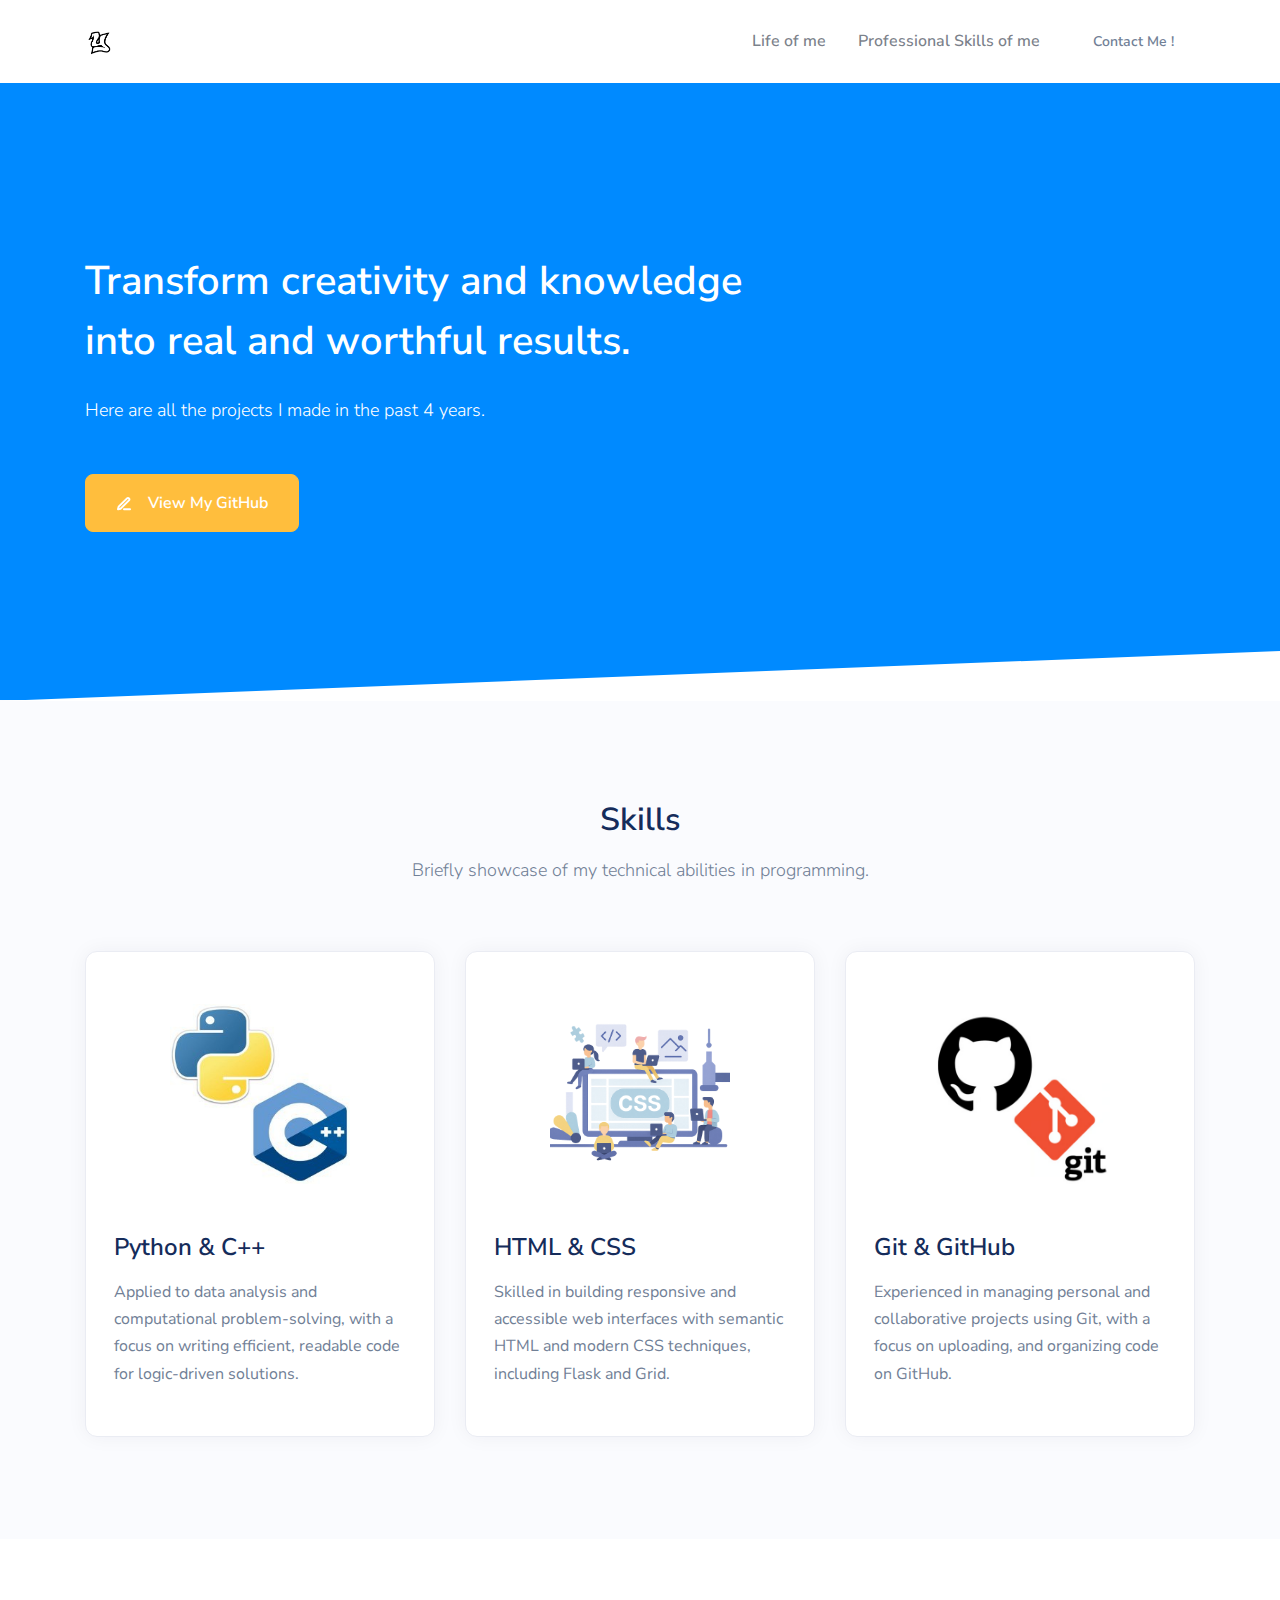
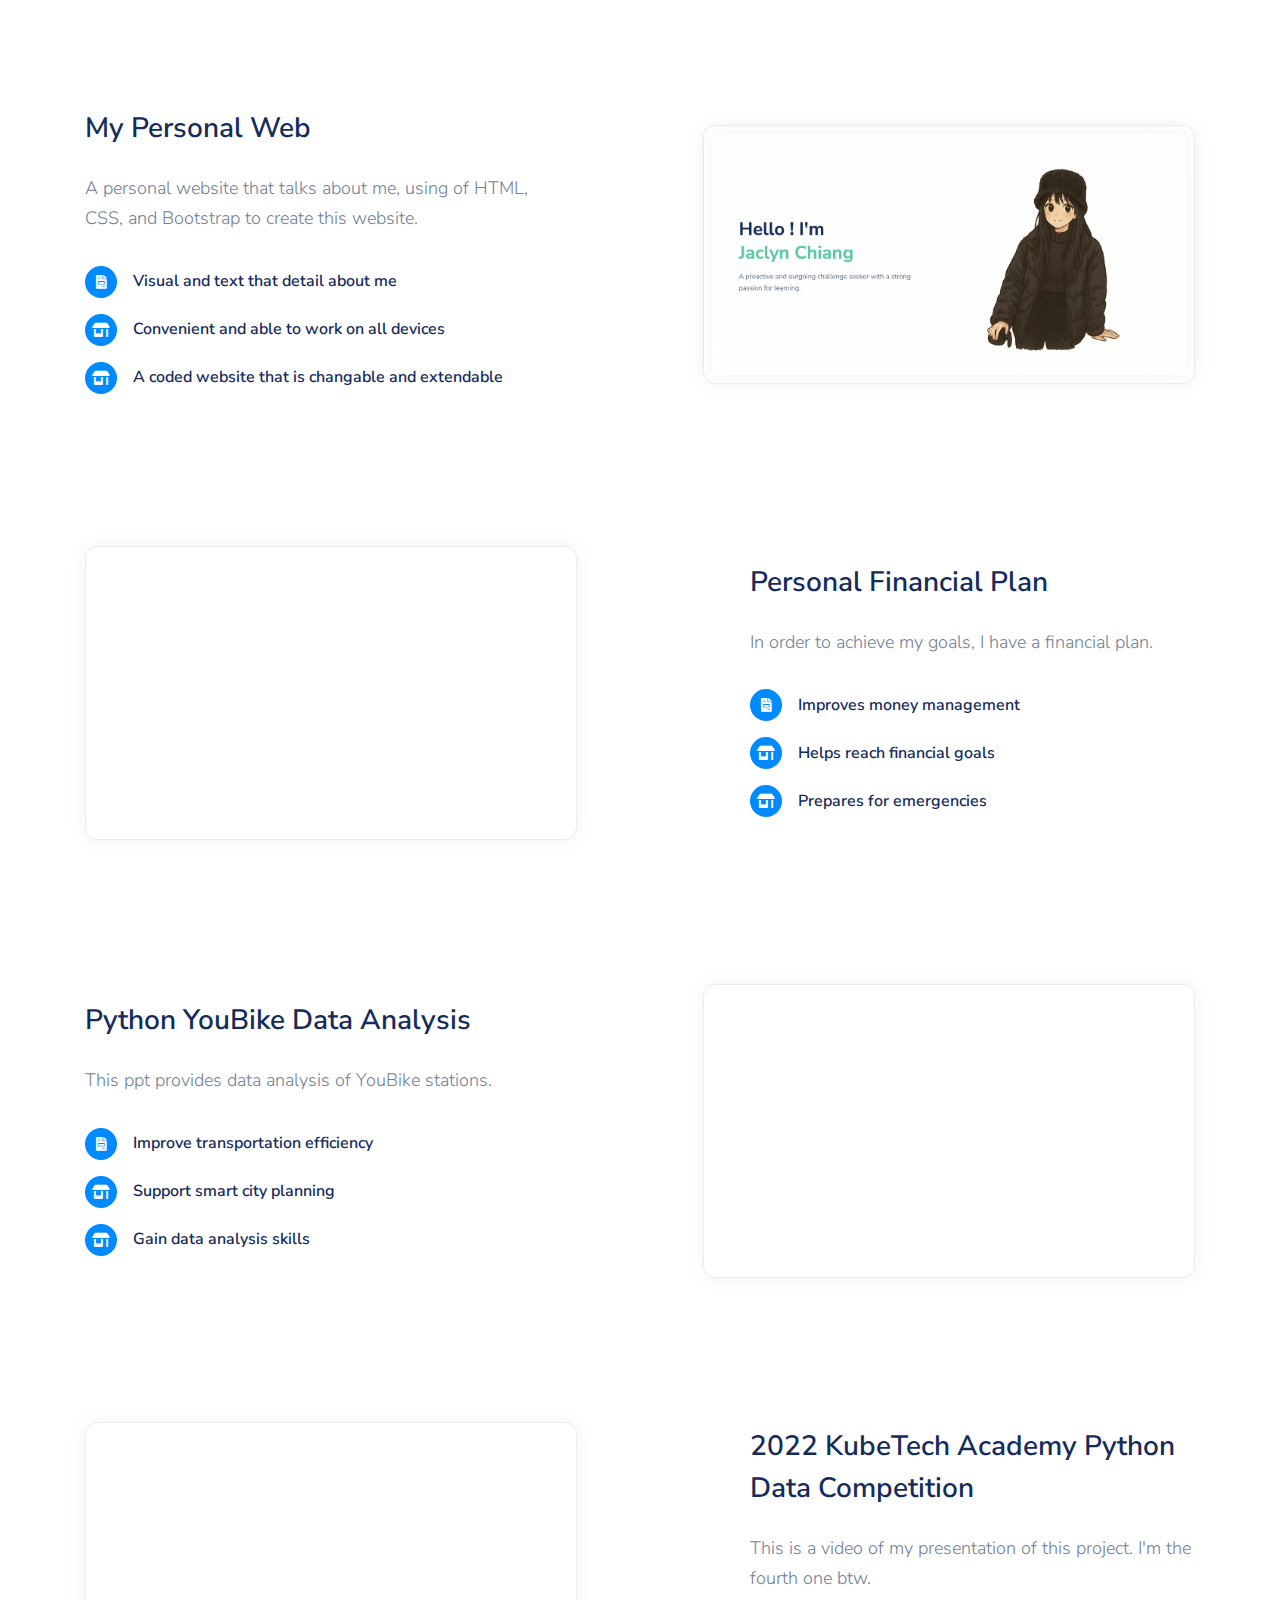
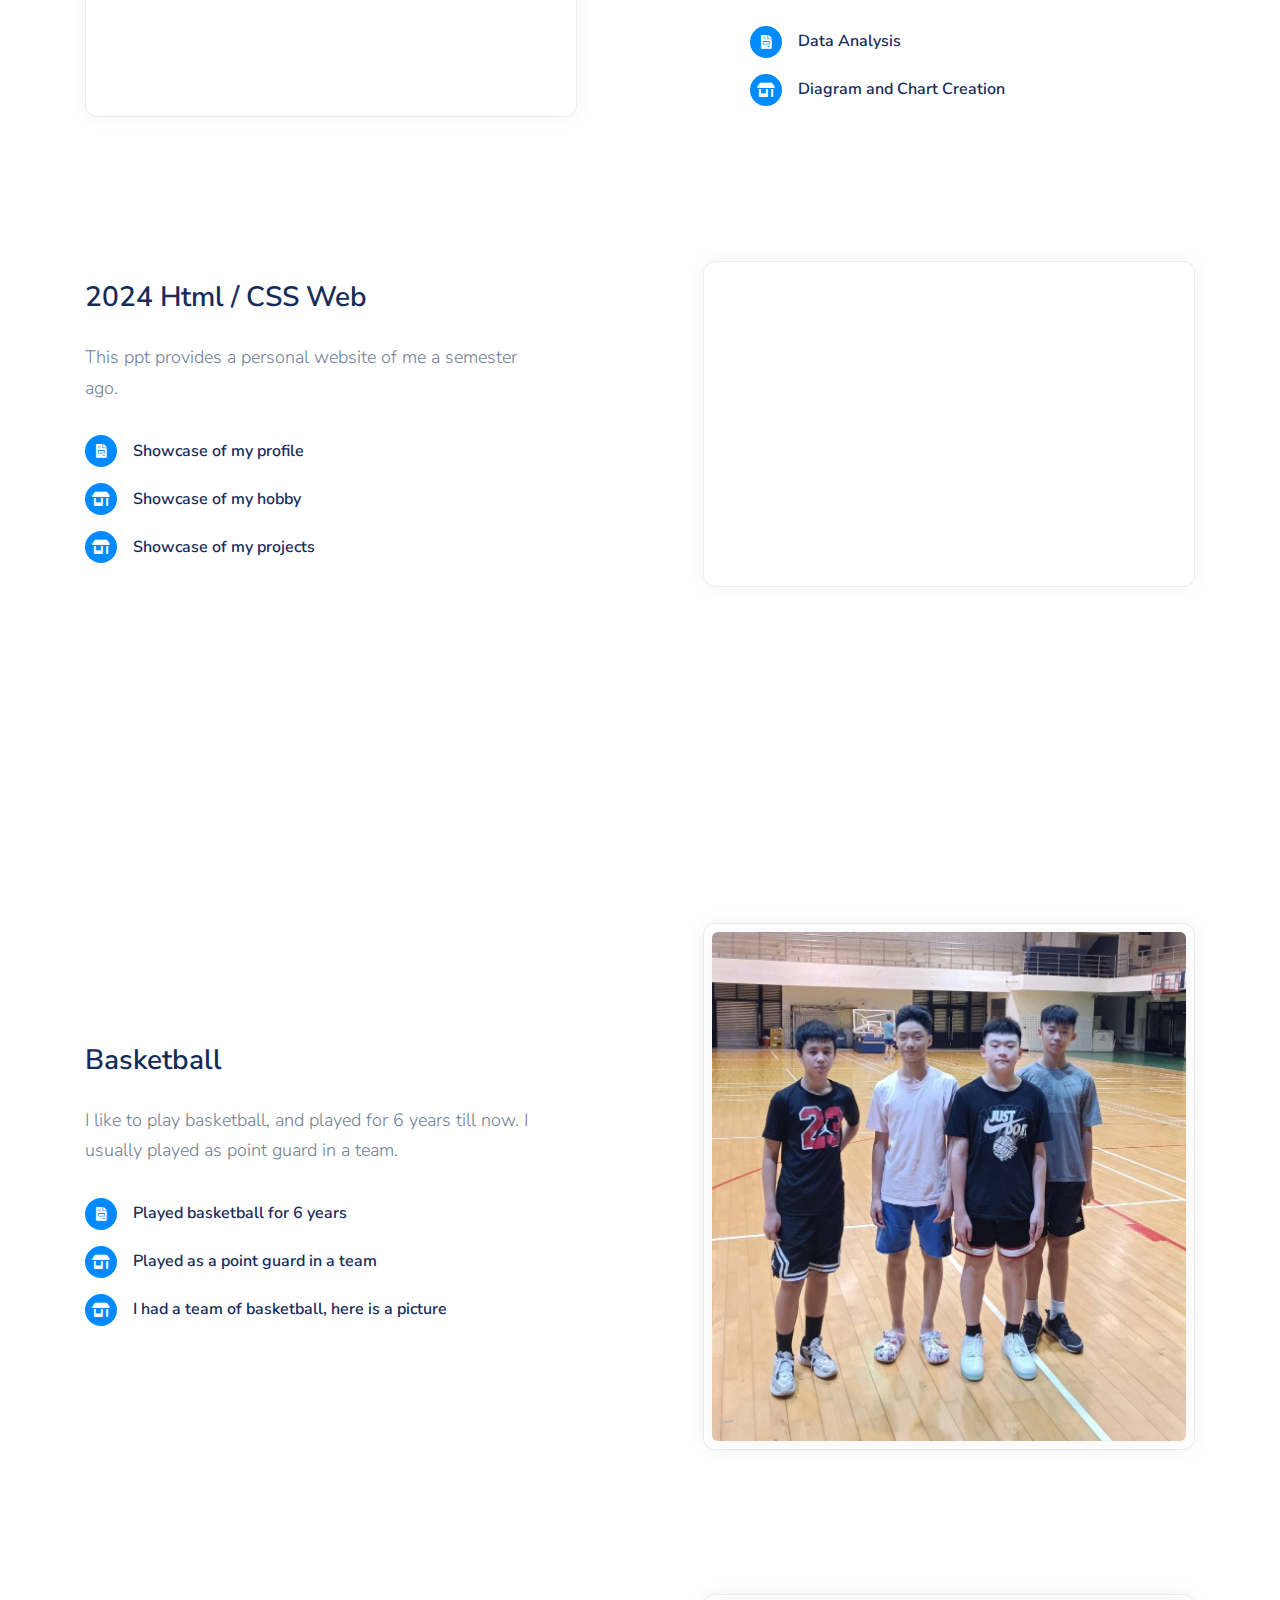
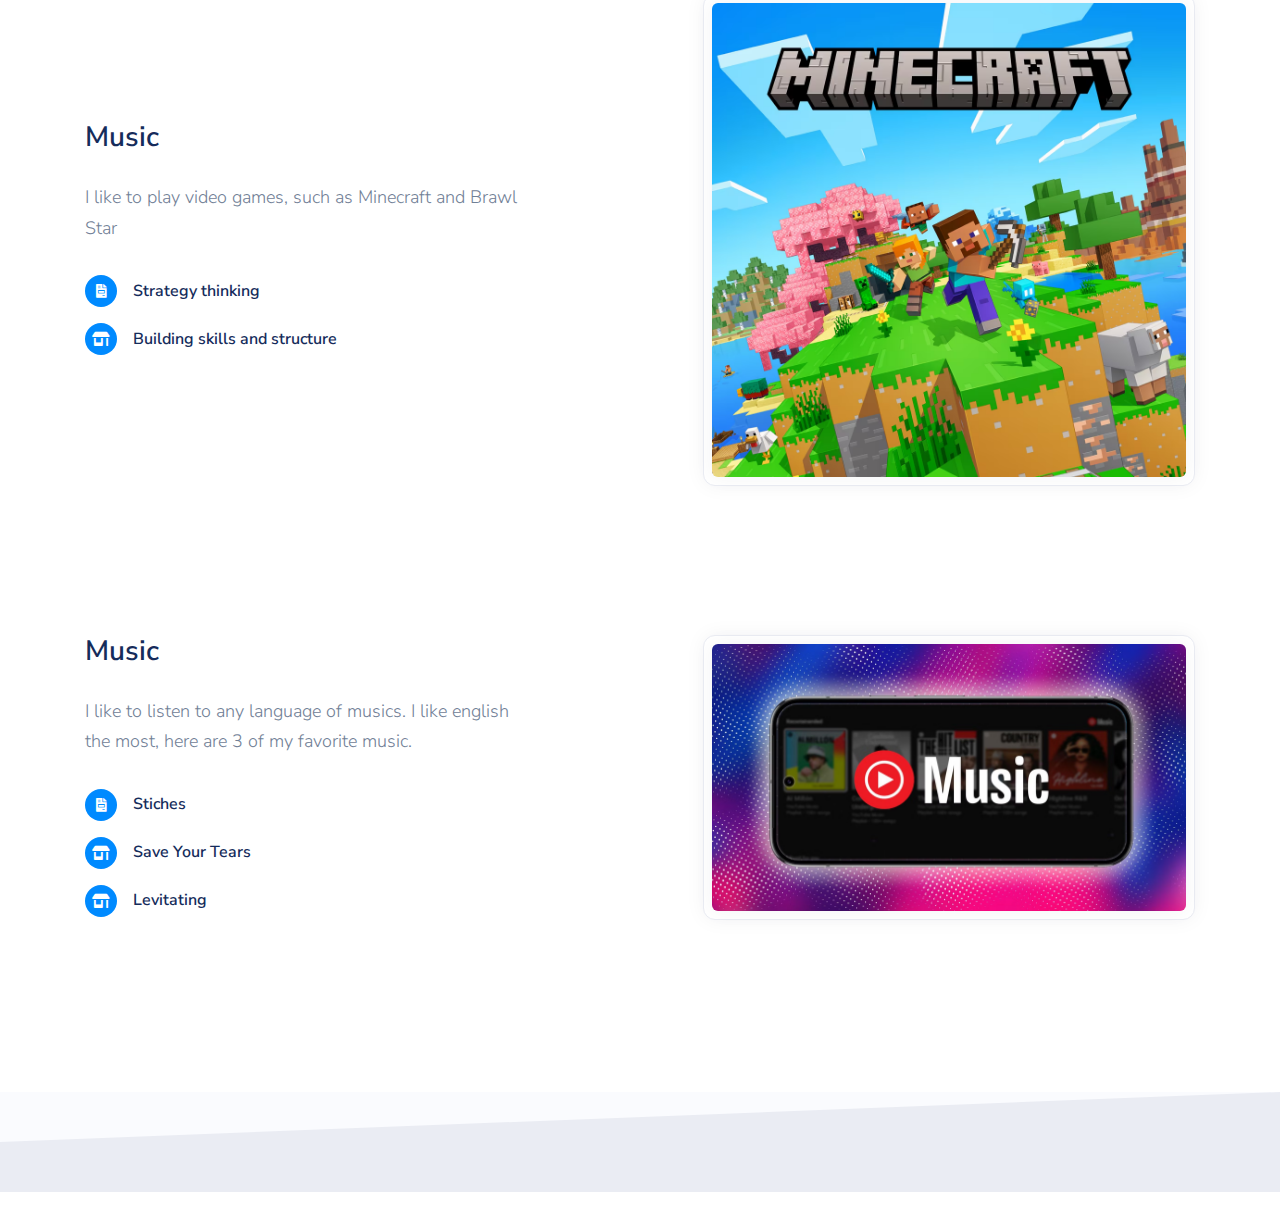
<file: projects.html>
<!DOCTYPE html>
<html lang="en">

<head>
    <meta charset="utf-8">
    <meta name="viewport" content="width=device-width, initial-scale=1, shrink-to-fit=no">
    <meta name="description" content="">
    <meta name="author" content="Webpixels">
    <title>Yoshi Lin</title>
    <!-- Preloader -->
    <style>
        @keyframes hidePreloader {
            0% {
                width: 100%;
                height: 100%;
            }

            100% {
                width: 0;
                height: 0;
            }
        }

        body>div.preloader {
            position: fixed;
            background: white;
            width: 100%;
            height: 100%;
            z-index: 1071;
            opacity: 0;
            transition: opacity .5s ease;
            overflow: hidden;
            pointer-events: none;
            display: flex;
            align-items: center;
            justify-content: center;
        }

        body:not(.loaded)>div.preloader {
            opacity: 1;
        }

        body:not(.loaded) {
            overflow: hidden;
        }

        body.loaded>div.preloader {
            animation: hidePreloader .5s linear .5s forwards;
        }
    </style>
    <script>
        window.addEventListener("load", function() {
            setTimeout(function() {
                document.querySelector('body').classList.add('loaded');
            }, 300);
        });
    </script>
    <!-- Favicon -->
    <link rel="icon" href="assets/img/brand/y.png" type="image/png"><!-- Font Awesome -->
    <link rel="stylesheet" href="assets/libs/@fortawesome/fontawesome-free/css/all.min.css">
    <!-- Quick CSS -->
    <link rel="stylesheet" href="assets/css/quick-website.css" id="stylesheet">
</head>

<body>
    <!-- Preloader -->
    <div class="preloader">
        <div class="spinner-border text-primary" role="status">
            <span class="sr-only">Loading...</span>
        </div>
    </div>
    <div class="modal fade" tabindex="-1" role="dialog" id="modal-cookies" data-backdrop="false" aria-labelledby="modal-cookies" aria-hidden="true">
        <div class="modal-dialog modal-dialog-aside left-4 right-4 bottom-4">
            <div class="modal-content bg-dark-dark">
                <div class="modal-body">
                    <!-- Text -->
                    <p class="text-sm text-white mb-3">
                        We use cookies so that our themes work for you. By using our website, you agree to our use of cookies.
                    </p>
                    <!-- Buttons -->
                    <a href="pages/utility/terms.html" class="btn btn-sm btn-white" target="_blank">Learn more</a>
                    <button type="button" class="btn btn-sm btn-primary mr-2" data-dismiss="modal">OK</button>
                </div>
            </div>
        </div>
    </div>
    <!-- Navbar -->
    <nav class="navbar navbar-expand-lg navbar-light bg-white">
        <div class="container">
            <!-- Brand -->
            <a class="navbar-brand" href="index.html">
                <img alt="Image placeholder" src="assets/img/brand/y.png" id="navbar-logo">
            </a>
            <!-- Toggler -->
            <button class="navbar-toggler" type="button" data-toggle="collapse" data-target="#navbarCollapse" aria-controls="navbarCollapse" aria-expanded="false" aria-label="Toggle navigation">
                <span class="navbar-toggler-icon"></span>
            </button>
            <!-- Collapse -->
            <div class="collapse navbar-collapse" id="navbarCollapse">
                <ul class="navbar-nav mt-4 mt-lg-0 ml-auto">
                    <li class="nav-item ">
                        <a class="nav-link" href="index.html">Life of me</a>
                    </li>
                    <li class="nav-item dropdown dropdown-animate" data-toggle="hover">
                        <a class="nav-link" href="#" role="button" data-toggle="dropdown" aria-haspopup="true" aria-expanded="false">Professional Skills of me</a>
                        <div class="dropdown-menu dropdown-menu-single">
                            <a href="projects.html" class="dropdown-item">Back to top</a>
                            <a href="#skill-section" class="dropdown-item">Skills</a>
                            <a href="#project-section" class="dropdown-item">Projects</a>
                            <a href="#hobbies-section" class="dropdown-item">Hobbies</a>
                        </div>
                    </li>
                </ul>
                <!-- Button -->
                <a class="navbar-btn btn btn-sm badge-soft-contact d-none d-lg-inline-block ml-3" href="contact.html">
                    Contact Me !
                </a>
                <!-- Mobile button -->
                <div class="d-lg-none text-center">
                    <a href="contact.html" class="btn btn-block btn-sm btn-warning">Contact Me !</a>
                </div>
            </div>
        </div>
    </nav>
    <!-- Main content -->
    <!-- Border color -->
    <section class="slice py-8 bg-primary"> 
        <div class="container py-5">
            <div class="row row-grid align-items-center">
                <div class="col-lg-8 text-center text-lg-left">
                    <!-- Heading -->
                    <h1 class="text-white mb-4">
                        Transform creativity and knowledge into real and worthful results.
                    </h1>
                    <!-- Text -->
                    <p class="lead text-white opacity-8">
                        Here are all the projects I made in the past 4 years.
                    </p>
                    <!-- Buttons -->
                    <div class="mt-5">
                        <a href="https://github.com/yoshilinMC/" class="btn btn-warning btn-lg btn-icon">
                            <span class="btn-inner--icon">
                                <i data-feather="edit-3"></i>
                            </span>
                            <span class="btn-inner--text">View My GitHub</span>
                        </a>
                    </div>
                </div>
            </div>
        </div>
        <!-- SVG separator -->
        <div class="shape-container shape-line shape-position-bottom">
            <svg width="2560px" height="100px" xmlns="http://www.w3.org/2000/svg" xmlns:xlink="http://www.w3.org/1999/xlink" preserveAspectRatio="none" x="0px" y="0px" viewBox="0 0 2560 100" style="enable-background:new 0 0 2560 100;" xml:space="preserve" class="">
                <polygon points="2560 0 2560 100 0 100"></polygon>
            </svg>
        </div>
    </section>
    
    <section class="slice slice-lg pt-lg-6 pb-0 pb-lg-6 bg-section-secondary">
        <div class="container">
            <!-- Title -->
            <!-- Section title -->
            <div id="skill-section" class="row mb-5 justify-content-center text-center">
                <div class="col-lg-6">
                    <h2 class=" mt-4">Skills</h2>
                    <div class="mt-2">
                        <p class="lead lh-180">Briefly showcase of my technical abilities in programming.</p>
                    </div>
                </div>
            </div>
            <!-- Card -->
            <div class="row mt-4">
                <div class="col-md-4">
                    <div class="card">
                        <div class="card-body pb-5">
                            <div class="pt-4 pb-5">
                                <img src="assets/img/python.png" class="img-fluid img-center" style="height: 180px;" alt="Illustration" />
                            </div>
                            <h5 class="h4 lh-130 mb-3">Python & C++</h5>
                            <p class="text-muted mb-0">Applied to data analysis and computational problem-solving, with a focus on writing efficient, readable code for logic-driven solutions.</p>
                        </div>
                    </div>
                </div>
                <div class="col-md-4">
                    <div class="card">
                        <div class="card-body pb-5">
                            <div class="pt-4 pb-5">
                                <img src="assets/img/fullStack.png" class="img-fluid img-center" style="height: 180px;" alt="Illustration" />
                            </div>
                            <h5 class="h4 lh-130 mb-3">HTML & CSS</h5>
                            <p class="text-muted mb-0">Skilled in building responsive and accessible web interfaces with semantic HTML and modern CSS techniques, including Flask and Grid.</p>
                        </div>
                    </div>
                </div>
                <div class="col-md-4">
                    <div class="card">
                        <div class="card-body pb-5">
                            <div class="pt-4 pb-5">
                                <img src="assets/img/github.png" class="img-fluid img-center" style="height: 180px;" alt="Illustration" />
                            </div>
                            <h5 class="h4 lh-130 mb-3">Git & GitHub</h5>
                            <p class="text-muted mb-0">Experienced in managing personal and collaborative projects using Git, with a focus on uploading, and organizing code on GitHub.</p>
                        </div>
                    </div>
                </div>
            </div>
        </div>
    </section>
    <section id="project-section" class="slice slice-lg">
        <div class="container">
            <!-- Personal Web block -->
            <div class="py-6">
                <div class="row row-grid justify-content-between align-items-center">
                    <div class="col-lg-5">
                        <h5 class="h3">My Personal Web</h5>
                        <p class="lead my-4">
                            A personal website that talks about me, using of HTML, CSS, and Bootstrap to create this website.
                        </p>
                        <ul class="list-unstyled mb-0">
                            <li class="py-2">
                                <div class="d-flex align-items-center">
                                    <div>
                                        <div class="icon icon-shape bg-primary text-white icon-sm rounded-circle mr-3">
                                            <i class="fas fa-file-invoice"></i>
                                        </div>
                                    </div>
                                    <div>
                                        <span class="h6 mb-0">Visual and text that detail about me</span>
                                    </div>
                                </div>
                            </li>
                            <li class="py-2">
                                <div class="d-flex align-items-center">
                                    <div>
                                        <div class="icon icon-shape bg-primary text-white icon-sm rounded-circle mr-3">
                                            <i class="fas fa-store-alt"></i>
                                        </div>
                                    </div>
                                    <div>
                                        <span class="h6 mb-0">Convenient and able to work on all devices</span>
                                    </div>
                                </div>
                            </li>
                            <li class="py-2">
                                <div class="d-flex align-items-center">
                                    <div>
                                        <div class="icon icon-shape bg-primary text-white icon-sm rounded-circle mr-3">
                                            <i class="fas fa-store-alt"></i>
                                        </div>
                                    </div>
                                    <div>
                                        <span class="h6 mb-0">A coded website that is changable and extendable</span>
                                    </div>
                                </div>
                            </li>
                        </ul>
                    </div>
                    <div class="col-lg-6">
                        <div class="card mb-0 ml-lg-5">
                            <div class="card-body p-2">
                                <img alt="Image placeholder" src="assets/img/myWeb.png" class="img-fluid shadow rounded">
                            </div>
                        </div>
                    </div>
                </div>
            </div>
            <!-- Personal Web block -->
            <!-- Financial block -->
            <div class="py-6">
                <div class="row row-grid justify-content-between align-items-center">
                    <div class="col-lg-5 order-lg-2">
                        <h5 class="h3">Personal Financial Plan</h5>
                        <p class="lead my-4">
                            In order to achieve my goals, I have a financial plan.</p>
                        <ul class="list-unstyled mb-0">
                            <li class="py-2">
                                <div class="d-flex align-items-center">
                                    <div>
                                        <div class="icon icon-shape bg-primary text-white icon-sm rounded-circle mr-3">
                                            <i class="fas fa-file-invoice"></i>
                                        </div>
                                    </div>
                                    <div>
                                        <span class="h6 mb-0">Improves money management</span>
                                    </div>
                                </div>
                            </li>
                            <li class="py-2">
                                <div class="d-flex align-items-center">
                                    <div>
                                        <div class="icon icon-shape bg-primary text-white icon-sm rounded-circle mr-3">
                                            <i class="fas fa-store-alt"></i>
                                        </div>
                                    </div>
                                    <div>
                                        <span class="h6 mb-0">Helps reach financial goals</span>
                                    </div>
                                </div>
                            </li>
                            <li class="py-2">
                                <div class="d-flex align-items-center">
                                    <div>
                                        <div class="icon icon-shape bg-primary text-white icon-sm rounded-circle mr-3">
                                            <i class="fas fa-store-alt"></i>
                                        </div>
                                    </div>
                                    <div>
                                        <span class="h6 mb-0">Prepares for emergencies</span>
                                    </div>
                                </div>
                            </li>
                        </ul>
                    </div>
                    <div class="col-lg-6 order-lg-1">
                        <div class="card mb-0 mr-lg-5">
                            <div class="card-body p-2">
                                <iframe src="https://docs.google.com/presentation/d/e/2PACX-1vRqSHYhoM38ZHWTVTzrDIIVVJrcrvb_HHaTNGaI1unU7C7-Z9LYWQZPHQHyjj44rcqnKBdL0dfxVRi1/embed?start=false&loop=false&delayms=3000" frameborder="0" width="475" height="267" allowfullscreen="true" mozallowfullscreen="true" webkitallowfullscreen="true"></iframe>
                            </div>
                        </div>
                    </div>
                </div>
            </div>
            <!-- Financial block -->
            <!-- Bike block -->
            <div class="py-6">
                <div class="row row-grid justify-content-between align-items-center">
                    <div class="col-lg-5">
                        <h5 class="h3">Python YouBike Data Analysis</h5>
                        <p class="lead my-4">
                            This ppt provides data analysis of YouBike stations. 
                        </p>
                        <ul class="list-unstyled mb-0">
                            <li class="py-2">
                                <div class="d-flex align-items-center">
                                    <div>
                                        <div class="icon icon-shape bg-primary text-white icon-sm rounded-circle mr-3">
                                            <i class="fas fa-file-invoice"></i>
                                        </div>
                                    </div>
                                    <div>
                                        <span class="h6 mb-0">Improve transportation efficiency</span>
                                    </div>
                                </div>
                            </li>
                            <li class="py-2">
                                <div class="d-flex align-items-center">
                                    <div>
                                        <div class="icon icon-shape bg-primary text-white icon-sm rounded-circle mr-3">
                                            <i class="fas fa-store-alt"></i>
                                        </div>
                                    </div>
                                    <div>
                                        <span class="h6 mb-0">Support smart city planning</span>
                                    </div>
                                </div>
                            </li>
                            <li class="py-2">
                                <div class="d-flex align-items-center">
                                    <div>
                                        <div class="icon icon-shape bg-primary text-white icon-sm rounded-circle mr-3">
                                            <i class="fas fa-store-alt"></i>
                                        </div>
                                    </div>
                                    <div>
                                        <span class="h6 mb-0">Gain data analysis skills</span>
                                    </div>
                                </div>
                            </li>
                        </ul>
                    </div>
                    <div class="col-lg-6">
                        <div class="card mb-0 ml-lg-5">
                            <div class="card-body p-2">
                                <iframe src="https://docs.google.com/presentation/d/e/2PACX-1vTMkyVNVn0HyS5Xx2Uy7CBIflAsnqqav9vM_kQK6RaLg8wdeM7YsyxkxFDPzOzpVVFt-xEcNwugSJiI/embed?slide=id.g8e43d0a9c1_0_179" frameborder="0" width="475" height="267" allowfullscreen="true" mozallowfullscreen="true" webkitallowfullscreen="true"></iframe>
                            </div>
                        </div>
                    </div>
                </div>
            </div> 
            <!-- Bike block -->
            <!-- Data Analyze Video block -->
            <div class="py-6">
                <div class="row row-grid justify-content-between align-items-center">
                    <div class="col-lg-5 order-lg-2">
                        <h5 class="h3">2022 KubeTech Academy Python Data Competition</h5>
                        <p class="lead my-4">
                            This is a video of my presentation of this project. I'm the fourth one btw.
                        </p>
                        <ul class="list-unstyled mb-0">
                            <li class="py-2">
                                <div class="d-flex align-items-center">
                                    <div>
                                        <div class="icon icon-shape bg-primary text-white icon-sm rounded-circle mr-3">
                                            <i class="fas fa-file-invoice"></i>
                                        </div>
                                    </div>
                                    <div>
                                        <span class="h6 mb-0">Data Analysis</span>
                                    </div>
                                </div>
                            </li>
                            <li class="py-2">
                                <div class="d-flex align-items-center">
                                    <div>
                                        <div class="icon icon-shape bg-primary text-white icon-sm rounded-circle mr-3">
                                            <i class="fas fa-store-alt"></i>
                                        </div>
                                    </div>
                                    <div>
                                        <span class="h6 mb-0">Diagram and Chart Creation</span>
                                    </div>
                                </div>
                            </li>
                        </ul>
                    </div>
                    <div class="col-lg-6 order-lg-1">
                        <div class="card mb-0 mr-lg-5">
                            <div class="card-body p-2">
                                <iframe width="475" height="267" src="https://www.youtube.com/embed/dwFTrJ4GkiE"></iframe>
                            </div>
                        </div>
                    </div>
                </div>
            </div>
            <!-- Data Analyze Video block -->
            <!-- 2024Web block -->
            <div class="py-6">
                <div class="row row-grid justify-content-between align-items-center">
                    <div class="col-lg-5">
                        <h5 class="h3">2024 Html / CSS Web</h5>
                        <p class="lead my-4">
                            This ppt provides a personal website of me a semester ago.
                        </p>
                        <ul class="list-unstyled mb-0">
                            <li class="py-2">
                                <div class="d-flex align-items-center">
                                    <div>
                                        <div class="icon icon-shape bg-primary text-white icon-sm rounded-circle mr-3">
                                            <i class="fas fa-file-invoice"></i>
                                        </div>
                                    </div>
                                    <div>
                                        <span class="h6 mb-0">Showcase of my profile</span>
                                    </div>
                                </div>
                            </li>
                            <li class="py-2">
                                <div class="d-flex align-items-center">
                                    <div>
                                        <div class="icon icon-shape bg-primary text-white icon-sm rounded-circle mr-3">
                                            <i class="fas fa-store-alt"></i>
                                        </div>
                                    </div>
                                    <div>
                                        <span class="h6 mb-0">Showcase of my hobby</span>
                                    </div>
                                </div>
                            </li>
                            <li class="py-2">
                                <div class="d-flex align-items-center">
                                    <div>
                                        <div class="icon icon-shape bg-primary text-white icon-sm rounded-circle mr-3">
                                            <i class="fas fa-store-alt"></i>
                                        </div>
                                    </div>
                                    <div>
                                        <span class="h6 mb-0">Showcase of my projects</span>
                                    </div>
                                </div>
                            </li>
                        </ul>
                    </div>
                    <div class="col-lg-6">
                        <div class="card mb-0 ml-lg-5">
                            <div class="card-body p-2">
                                <iframe src="https://docs.google.com/presentation/d/e/2PACX-1vQiQ8tYlE-gpYb8O5bbK0_mRUvq_ULyYZ6IMZLtypcovHWDlQLakj1mxZqEVpB3UOOCKLjGCBw2H7H7/pubembed?start=false&loop=false&delayms=3000" frameborder="0" width="480" height="299" allowfullscreen="true" mozallowfullscreen="true" webkitallowfullscreen="true"></iframe>                            </div>
                        </div>
                    </div>
                </div>
            </div> 
            <!-- 2024Web block -->
        </div>
    </section>
    <section id="hobbies-section" class="slice slice-lg bg-section-third">
        <!-- basketball -->
        <div class="container">
            <div class="py-6">
                <div class="row row-grid justify-content-between align-items-center">
                    <div class="col-lg-5">
                        <h5 class="h3">Basketball</h5>
                        <p class="lead my-4">
                            I like to play basketball, and played for 6 years till now. I usually played as point guard in a team.
                        </p>
                        <ul class="list-unstyled mb-0">
                            <li class="py-2">
                                <div class="d-flex align-items-center">
                                    <div>
                                        <div class="icon icon-shape bg-primary text-white icon-sm rounded-circle mr-3">
                                            <i class="fas fa-file-invoice"></i>
                                        </div>
                                    </div>
                                    <div>
                                        <span class="h6 mb-0">Played basketball for 6 years</span>
                                    </div>
                                </div>
                            </li>
                            <li class="py-2">
                                <div class="d-flex align-items-center">
                                    <div>
                                        <div class="icon icon-shape bg-primary text-white icon-sm rounded-circle mr-3">
                                            <i class="fas fa-store-alt"></i>
                                        </div>
                                    </div>
                                    <div>
                                        <span class="h6 mb-0">Played as a point guard in a team</span>
                                    </div>
                                </div>
                            </li>
                            <li class="py-2">
                                <div class="d-flex align-items-center">
                                    <div>
                                        <div class="icon icon-shape bg-primary text-white icon-sm rounded-circle mr-3">
                                            <i class="fas fa-store-alt"></i>
                                        </div>
                                    </div>
                                    <div>
                                        <span class="h6 mb-0">I had a team of basketball, here is a picture</span>
                                    </div>
                                </div>
                            </li>
                        </ul>
                    </div>
                    <div class="col-lg-6">
                        <div class="card mb-0 ml-lg-5">
                            <div class="card-body p-2">
                                <img alt="Image placeholder" src="assets/img/Basketball_2.jpg" class="img-fluid shadow rounded">
                            </div>
                        </div>
                    </div>
                </div>
            </div>
        </div>
        <!-- basketball -->
        <!-- video game -->
        <div class="container">
            <div class="py-6">
                <div class="row row-grid justify-content-between align-items-center">
                    <div class="col-lg-5">
                        <h5 class="h3">Music</h5>
                        <p class="lead my-4">
                            I like to play video games, such as Minecraft and Brawl Star
                        </p>
                        <ul class="list-unstyled mb-0">
                            <li class="py-2">
                                <div class="d-flex align-items-center">
                                    <div>
                                        <div class="icon icon-shape bg-primary text-white icon-sm rounded-circle mr-3">
                                            <i class="fas fa-file-invoice"></i>
                                        </div>
                                    </div>
                                    <div>
                                        <span class="h6 mb-0">Strategy thinking</span>
                                    </div>
                                </div>
                            </li>
                            <li class="py-2">
                                <div class="d-flex align-items-center">
                                    <div>
                                        <div class="icon icon-shape bg-primary text-white icon-sm rounded-circle mr-3">
                                            <i class="fas fa-store-alt"></i>
                                        </div>
                                    </div>
                                    <div>
                                        <span class="h6 mb-0">Building skills and structure</span>
                                    </div>
                                </div>
                            </li>
                        </ul>
                    </div>
                    <div class="col-lg-6">
                        <div class="card mb-0 ml-lg-5">
                            <div class="card-body p-2">
                                <img alt="Image placeholder" src="assets/img/minecraft.jpg" class="img-fluid shadow rounded">
                            </div>
                        </div>
                    </div>
                </div>
            </div>
        </div>
        <!-- video game -->
        <!-- music -->
        <div class="container">
            <div class="py-6">
                <div class="row row-grid justify-content-between align-items-center">
                    <div class="col-lg-5">
                        <h5 class="h3">Music</h5>
                        <p class="lead my-4">
                            I like to listen to any language of musics. I like english the most, here are 3 of my favorite music.
                        </p>
                        <ul class="list-unstyled mb-0">
                            <li class="py-2">
                                <div class="d-flex align-items-center">
                                    <div>
                                        <div class="icon icon-shape bg-primary text-white icon-sm rounded-circle mr-3">
                                            <i class="fas fa-file-invoice"></i>
                                        </div>
                                    </div>
                                    <div>
                                        <span class="h6 mb-0">Stiches</span>
                                    </div>
                                </div>
                            </li>
                            <li class="py-2">
                                <div class="d-flex align-items-center">
                                    <div>
                                        <div class="icon icon-shape bg-primary text-white icon-sm rounded-circle mr-3">
                                            <i class="fas fa-store-alt"></i>
                                        </div>
                                    </div>
                                    <div>
                                        <span class="h6 mb-0">Save Your Tears</span>
                                    </div>
                                </div>
                            </li>
                            <li class="py-2">
                                <div class="d-flex align-items-center">
                                    <div>
                                        <div class="icon icon-shape bg-primary text-white icon-sm rounded-circle mr-3">
                                            <i class="fas fa-store-alt"></i>
                                        </div>
                                    </div>
                                    <div>
                                        <span class="h6 mb-0">Levitating</span>
                                    </div>
                                </div>
                            </li>
                        </ul>
                    </div>
                    <div class="col-lg-6">
                        <div class="card mb-0 ml-lg-5">
                            <div class="card-body p-2">
                                <img alt="Image placeholder" src="assets/img/ytmusic.jpg" class="img-fluid shadow rounded">
                            </div>
                        </div>
                    </div>
                </div>
            </div>
        </div>
        <!-- music -->
    </section>
    <footer class="position-relative" id="footer-main">
        <div class="footer pt-lg-7 bg-light-purple">
            <!-- SVG shape -->
            <div class="shape-container shape-line shape-position-top shape-orientation-inverse bg-light">
                <svg width="2560px" height="100px" xmlns="http://www.w3.org/2000/svg" xmlns:xlink="http://www.w3.org/1999/xlink" preserveAspectRatio="none" x="0px" y="0px" viewBox="0 0 2560 100" style="enable-background:new 0 0 2560 100;" xml:space="preserve" class=" fill-section-secondary">
                    <polygon points="2560 0 2560 100 0 100"></polygon>
                </svg>
            </div>
            <!-- Footer -->
            <div class="container pt-4">
            </div>
        </div>
    </footer>
    <!-- Core JS  -->
    <script src="assets/libs/jquery/dist/jquery.min.js"></script>
    <script src="assets/libs/bootstrap/dist/js/bootstrap.bundle.min.js"></script>
    <script src="assets/libs/svg-injector/dist/svg-injector.min.js"></script>
    <script src="assets/libs/feather-icons/dist/feather.min.js"></script>
    <!-- Quick JS -->
    <script src="assets/js/quick-website.js"></script>
    <!-- Feather Icons -->
    <script>
        feather.replace({
            'width': '1em',
            'height': '1em'
        })
    </script>
</body>

</html>
</file>
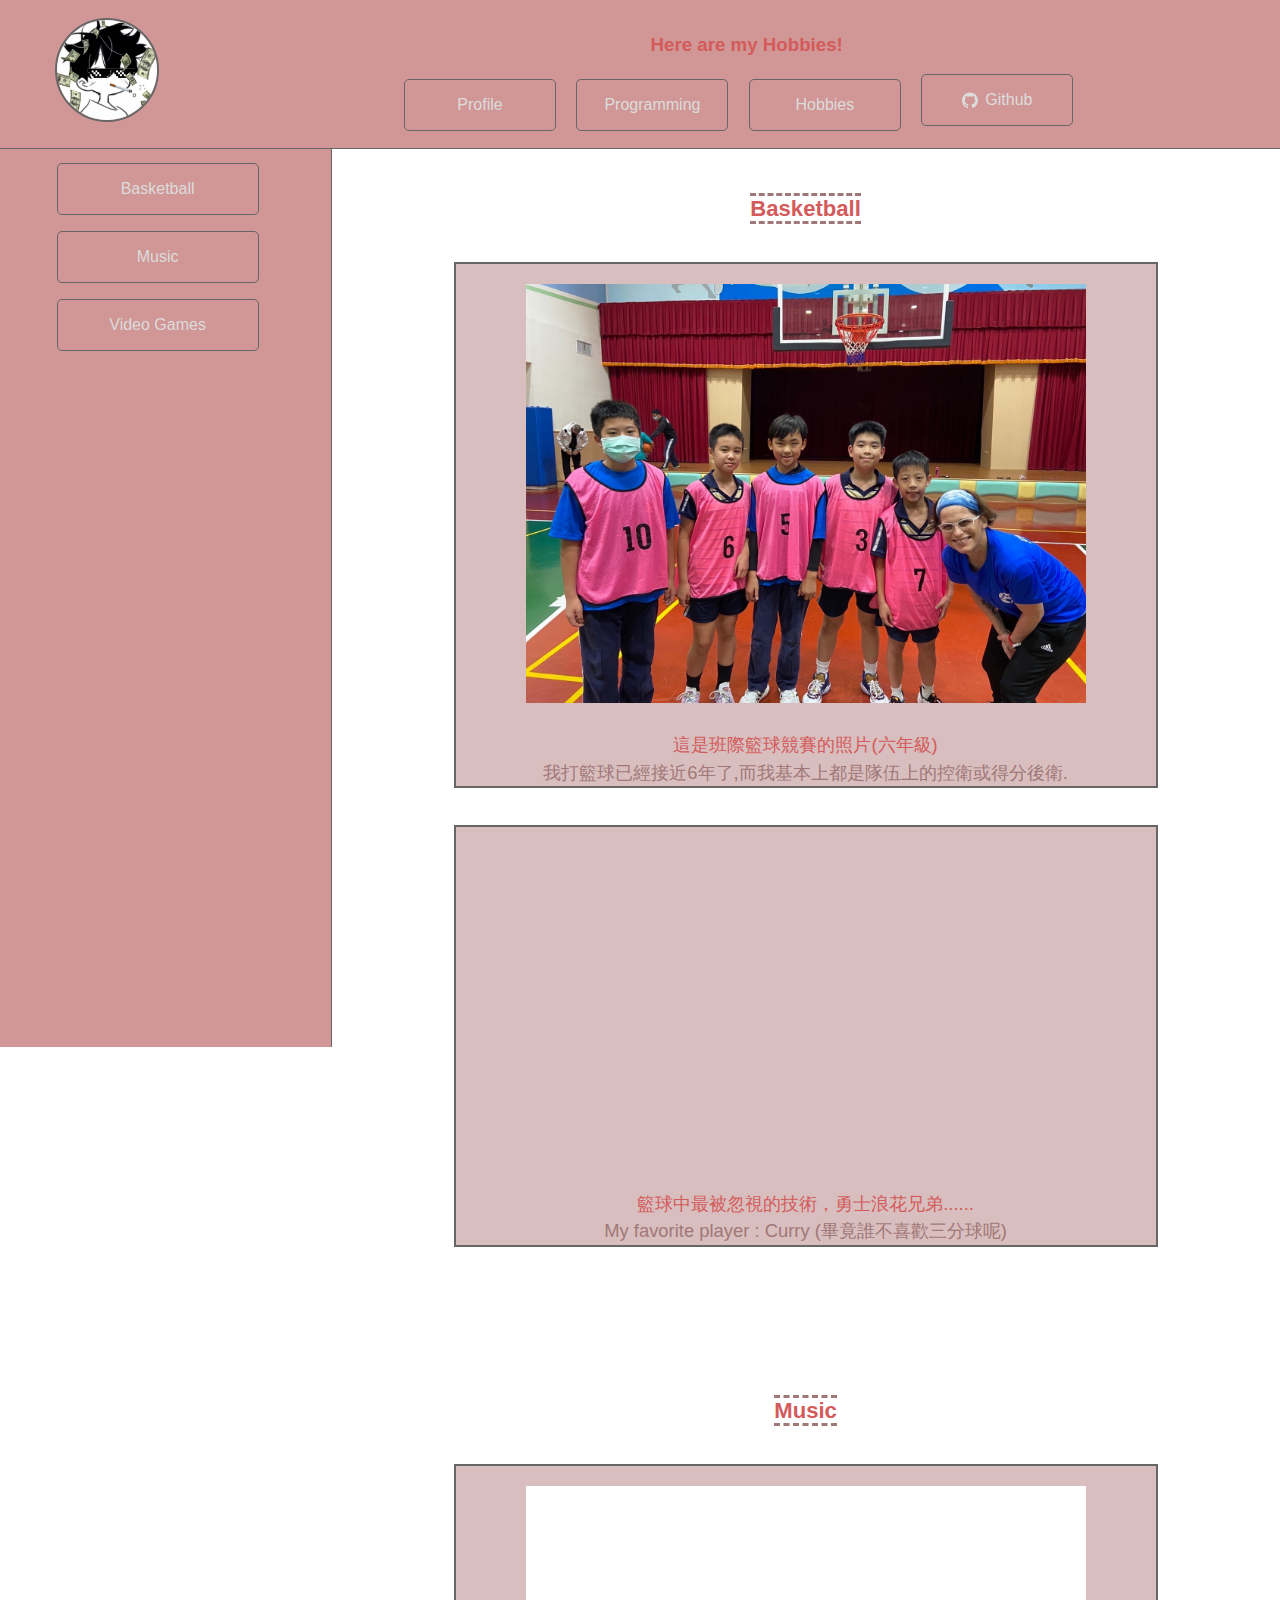
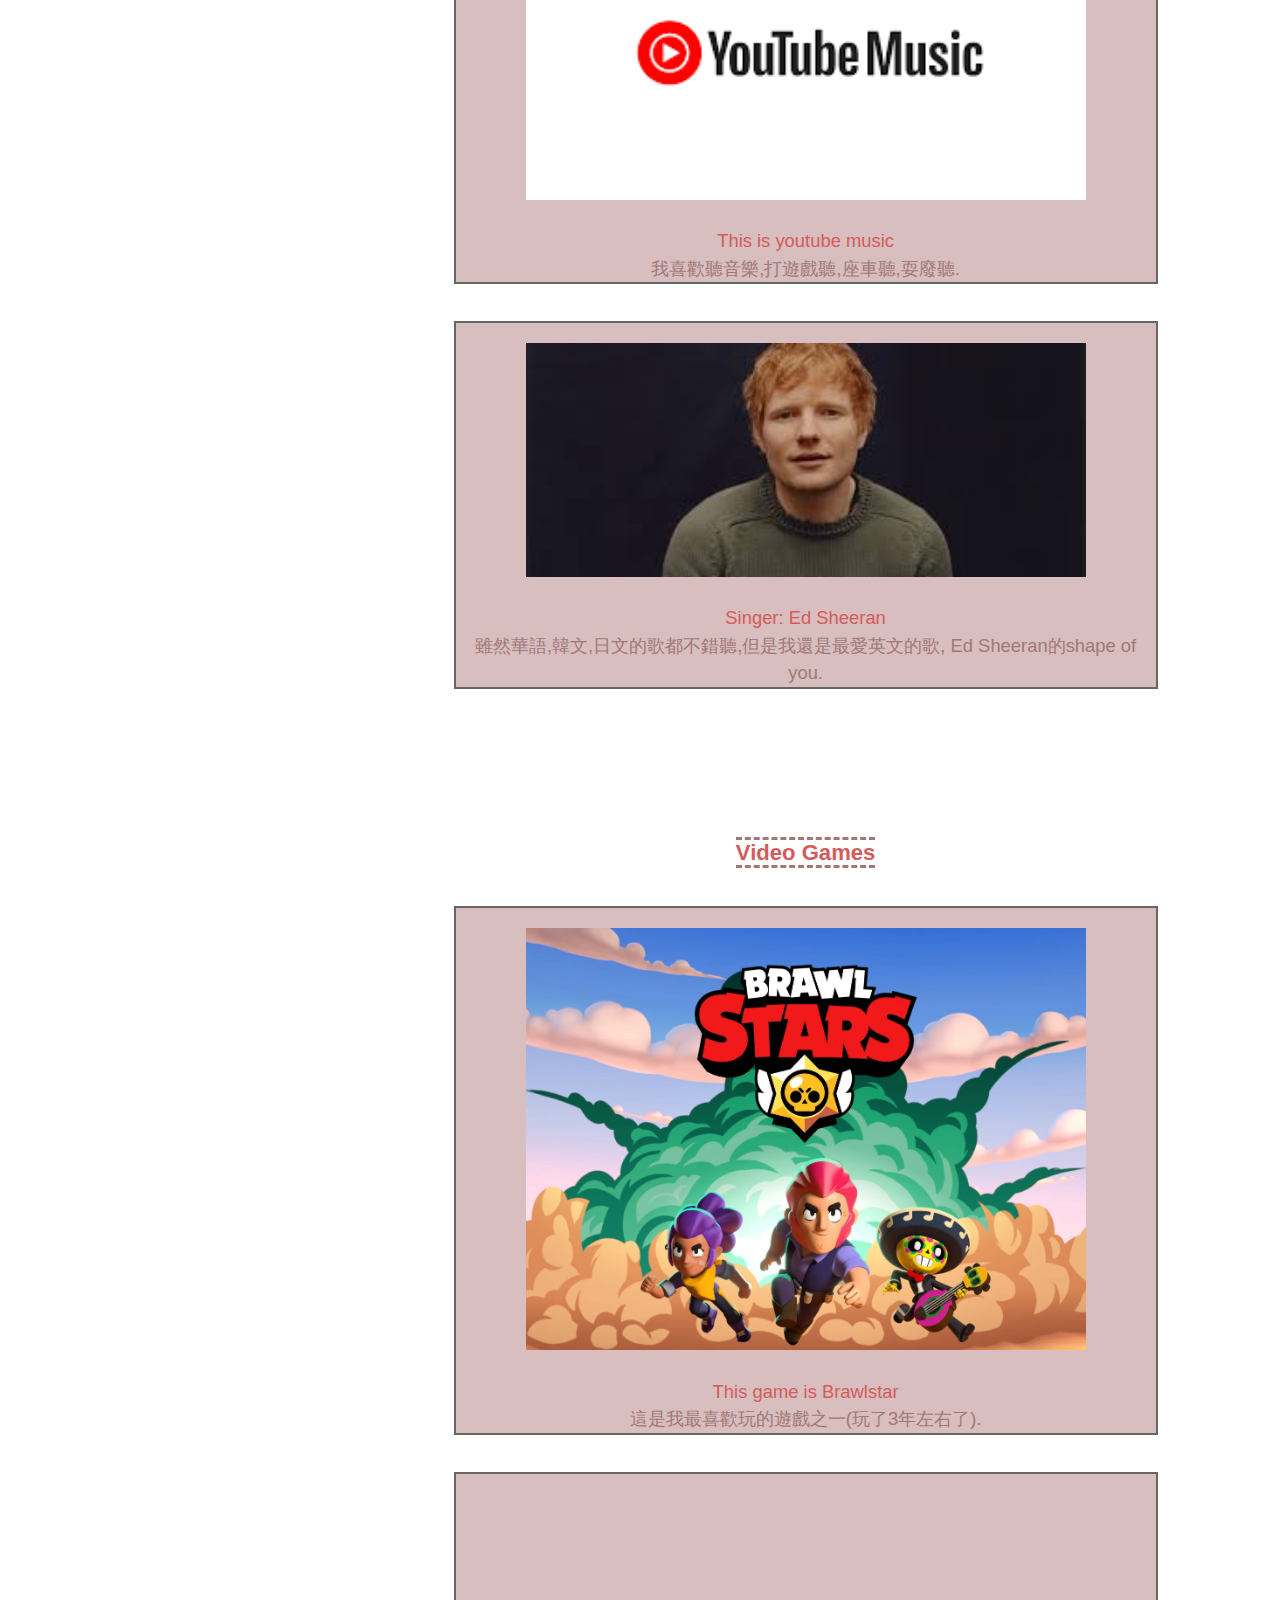
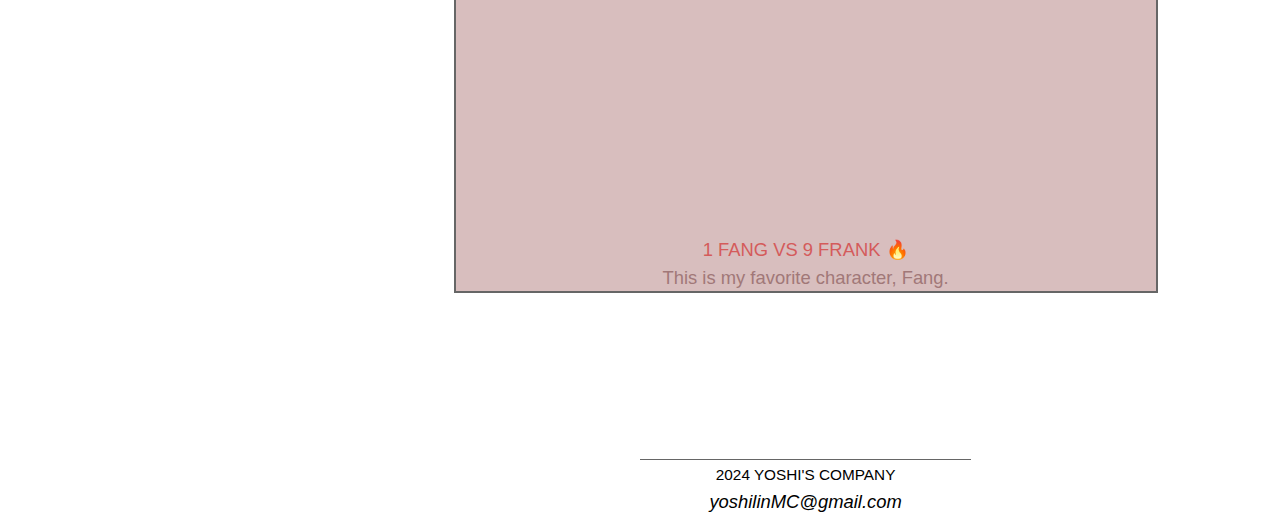
<file: sports.html>
<!DOCTYPE html>
<html>
<head>
    <title> Hobbies </title>
    <meta name="viewport" content="width=device-width, initial-scale=1.0">
    <link href="css/small.css" rel="stylesheet" type="text/css" />
</head>
<body>
    <header>
        <div class="header_img">
            <a href="index.html">
                <img src="img/rich memcchi boy.jpg" alt="Logo"/>
            </a>
        </div>
        <nav class="header">
            <h3 class="title">Here are my Hobbies!</h3>
                <a href="profile.html">Profile</a>
                <a href="programming.html">Programming</a>
                <a href="sports.html">Hobbies</a>
                <a href="https://github.com/yoshilinMC"><svg class="icon" viewBox="0 0 32 32"><path
                        d="M16 0.395c-8.836 0-16 7.163-16 16 0 7.069 4.585 13.067 10.942 15.182 0.8 0.148 1.094-0.347 1.094-0.77 0-0.381-0.015-1.642-0.022-2.979-4.452 0.968-5.391-1.888-5.391-1.888-0.728-1.849-1.776-2.341-1.776-2.341-1.452-0.993 0.11-0.973 0.11-0.973 1.606 0.113 2.452 1.649 2.452 1.649 1.427 2.446 3.743 1.739 4.656 1.33 0.143-1.034 0.558-1.74 1.016-2.14-3.554-0.404-7.29-1.777-7.29-7.907 0-1.747 0.625-3.174 1.649-4.295-0.166-0.403-0.714-2.030 0.155-4.234 0 0 1.344-0.43 4.401 1.64 1.276-0.355 2.645-0.532 4.005-0.539 1.359 0.006 2.729 0.184 4.008 0.539 3.054-2.070 4.395-1.64 4.395-1.64 0.871 2.204 0.323 3.831 0.157 4.234 1.026 1.12 1.647 2.548 1.647 4.295 0 6.145-3.743 7.498-7.306 7.895 0.574 0.497 1.085 1.47 1.085 2.963 0 2.141-0.019 3.864-0.019 4.391 0 0.426 0.288 0.925 1.099 0.768 6.354-2.118 10.933-8.113 10.933-15.18 0-8.837-7.164-16-16-16z"></path>
                </svg>Github</a>
        </nav>
    </header>
    <main>
        <div class="side_nav">
            <nav>
                <a href="#basketball">Basketball</a>
                <a href="#music">Music</a>
                <a href="#video_game">Video Games</a>
            </nav>
        </div>
        <div class="scroll">
            <div class="content">
                <div class="sector">
                    <strong id="basketball">Basketball</strong>
                    <div class="box photo-box">
                        <img src="img/basketball.jpg">
                        <div class="title photo-title">這是班際籃球競賽的照片(六年級)</div>
                        <div class="description photo-description">我打籃球已經接近6年了,而我基本上都是隊伍上的控衛或得分後衛.</div>
                    </div>

                    <div class="box youtube-box">
                        <iframe width="560" height="315" src="https://www.youtube.com/embed/At-JZ6CaT-M?si=6uWnGtqUMovXxlkk" title="YouTube video player" frameborder="0" allow="accelerometer; autoplay; clipboard-write; encrypted-media; gyroscope; picture-in-picture; web-share" referrerpolicy="strict-origin-when-cross-origin" allowfullscreen></iframe>                        
                        <div class="title youtube-title">籃球中最被忽視的技術，勇士浪花兄弟......</div>
                        <div class="description youtube-description">My favorite player : Curry (畢竟誰不喜歡三分球呢)</div>
                    </div>
                </div>

                <div class="sector">
                    <strong id="music">Music</strong>
                    <div class="box photo-box">
                        <img src="img/youtube_music.png">
                        <div class="title photo-title">This is youtube music</div>
                        <div class="description photo-description">我喜歡聽音樂,打遊戲聽,座車聽,耍廢聽.</div>
                    </div>

                    <div class="box photo-box">
                        <img src="img/ed_sheeran.jpg">
                        <div class="title photo-title"> Singer: Ed Sheeran</div>
                        <div class="description photo-description">雖然華語,韓文,日文的歌都不錯聽,但是我還是最愛英文的歌, Ed Sheeran的shape of you.</div>
                    </div>
                </div>

                <div class="sector">
                    <strong id="video_game">Video Games</strong>
                    <div class="box photo-box">
                        <img src="img/brawlstar.jpg">
                        <div class="title photo-title">This game is Brawlstar</div>
                        <div class="description photo-description">這是我最喜歡玩的遊戲之一(玩了3年左右了).</div>
                    </div>

                    <div class="box youtube-box">
                        <iframe width="560" height="315" src="https://www.youtube.com/embed/cTomM17cjfs?si=5LgqS7lHz2A1oMJc&amp;start=1" title="YouTube video player" frameborder="0" allow="accelerometer; autoplay; clipboard-write; encrypted-media; gyroscope; picture-in-picture; web-share" referrerpolicy="strict-origin-when-cross-origin" allowfullscreen></iframe>                        
                        <div class="title youtube-title">1 FANG VS 9 FRANK 🔥</div>
                        <div class="description youtube-description">This is my favorite character, Fang.</div>
                    </div>
                </div>
            </div>
            <footer>
                <small>2024 YOSHI'S COMPANY</small>
                <address>yoshilinMC@gmail.com</address>
            </footer>
        </div>
    </main>
</body>

</html>
</file>
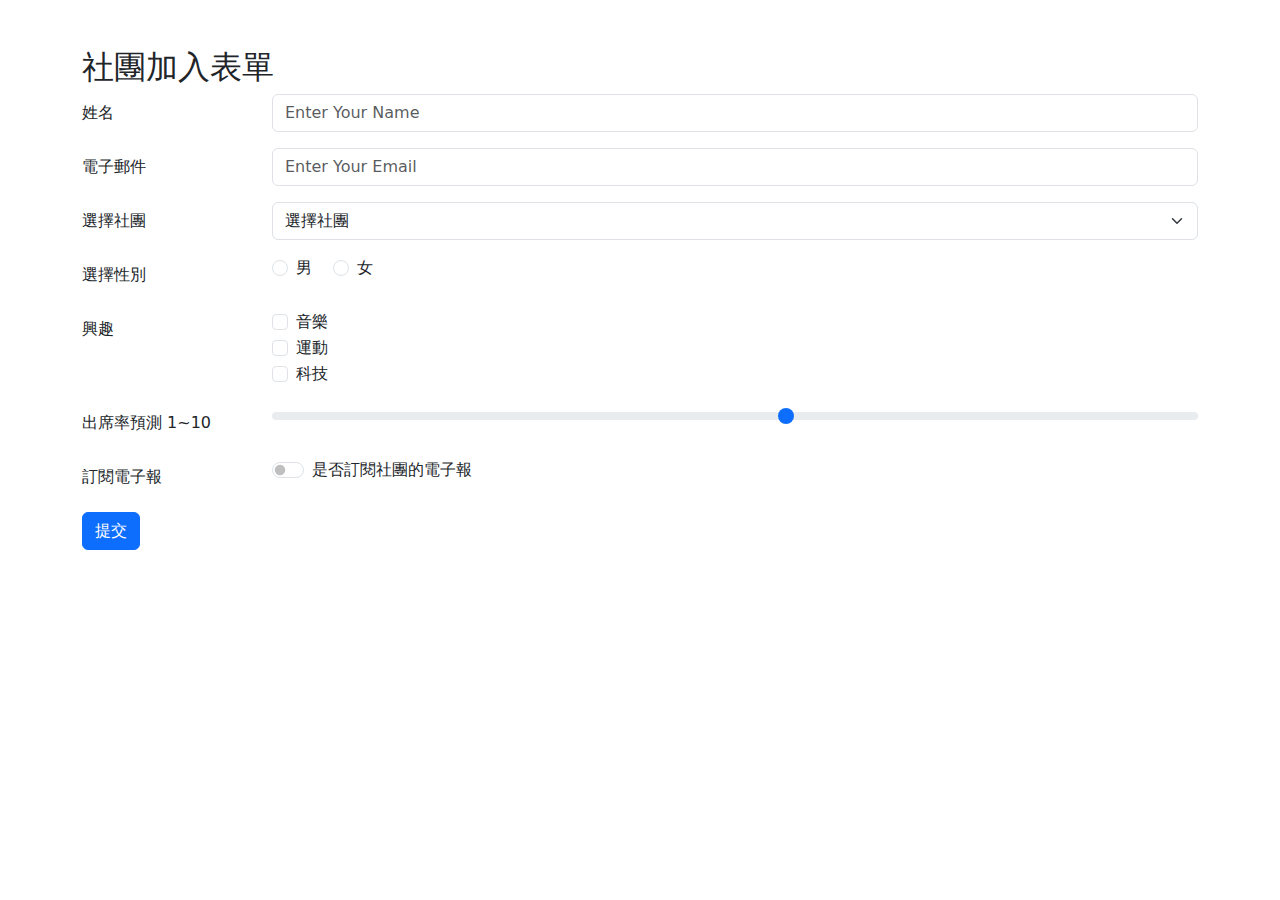
<file: myOldWeb/form.html>
<!DOCTYPE html>
<html lang="zh">
<head>
    <meta charset="UTF-8">
    <meta name="viewport" content="width=device-width, initial-scale=1.0">
    <title>社團加入表單</title>
    <!-- 引入 Bootstrap 5 的 JS 和 Popper.js -->
    <link href="https://cdn.jsdelivr.net/npm/bootstrap@5.3.3/dist/css/bootstrap.min.css" rel="stylesheet" integrity="sha384-QWTKZyjpPEjISv5WaRU9OFeRpok6YctnYmDr5pNlyT2bRjXh0JMhjY6hW+ALEwIH" crossorigin="anonymous">
    <script src="https://cdn.jsdelivr.net/npm/@popperjs/core@2.11.6/dist/umd/popper.min.js"></script>
    <script src="https://cdn.jsdelivr.net/npm/bootstrap@5.3.0-alpha1/dist/js/bootstrap.min.js"></script>
</head>
<body>
    <div class="container mt-5">
        <h2>社團加入表單</h2>
            <form method="post" action="https://fullstackapi-1076213027015.asia-east1.run.app">
                <div class="row mb-3">
                    <label for="name" class="col-sm-2 col-form-label">姓名</label>
                    <div class="col-sm-10">
                        <input type="text" class="form-control" id="name" placeholder="Enter Your Name" required name="name">
                    </div>
                </div>

                <div class="row mb-3">
                    <label for="email" class="col-sm-2 col-form-label">電子郵件</label>
                    <div class="col-sm-10">
                        <input type="text" class="form-control" id="email" placeholder="Enter Your Email" required name="email">
                    </div>
                </div>

                <div class="row mb-3">
                    <label for="selectClub" class="col-sm-2 col-form-label">選擇社團</label>
                    <div class="col-sm-10">
                        <select class="form-select" id="selectClub" name="club">
                        <option value="">選擇社團</option>
                        <option value="music">音樂社</option>
                        <option value="basketball">籃球隊</option>
                        <option value="programming">程式設計社</option>
                        <option value="drama">戲劇社</option>
                        </select>
                    </div>
                </div>

                <div class="row mb-3">
                    <label class="col-sm-2 col-form-label">選擇性別</label>
                    <div class="col-sm-10">
                        <div class="form-check form-check-inline">
                            <input class="form-check-input" type="radio" name="gender" id="genderMale" value="male">
                            <label class="form-check-label" for="genderMale" checked>男</label>
                        </div>
                    <div class="form-check form-check-inline">
                        <input class="form-check-input" type="radio" name="gender" id="genderFemale" value="female">
                        <label class="form-check-label" for="genderFemale">女</label>
                    </div>
                        <input type="hidden" name="gender" value="male">
                    </div>
                </div>
                    
                <div class="row mb-3">
                    <label class="col-sm-2 col-form-label">興趣</label>
                    <div class="col-sm-10">
                        <div class="form-check">
                        <input class="form-check-input" type="checkbox" id="interestMusic" name="music">
                        <label class="form-check-label" for="interestMusic">音樂</label>
                    </div>
                    <div class="form-check">
                        <input class="form-check-input" type="checkbox" id="interestSport" name="sport">
                        <label class="form-check-label" for="interestSport">運動</label>
                    </div>
                    <div class="form-check">
                        <input class="form-check-input" type="checkbox" id="interestTechnology" name="technology">
                        <label class="form-check-label" for="interestTechnology">科技</label>
                    </div>
                    <input type="hidden" name="music" value="off">
                    <input type="hidden" name="sport" value="off">
                    <input type="hidden" name="technology" value="off">
                    </div>
                </div>

                <div class="row mb-3">
                    <label for="commitmentLevel" class="col-sm-2 col-form-label">出席率預測 1~10</label>
                    <div class="col-sm-10">
                        <input type="range" class="form-range" id="commitmentLevel" name="attendence" min="1" max="10" step="1">
                    </div>
                </div>
                <div class="row mb-3">
                    <label for="newsletter" class="col-sm-2 col-form-label">訂閱電子報</label>
                    <div class="col-sm-10">
                        <div class="form-check form-switch">
                            <input class="form-check-input" type="checkbox" id="newsletter" name="newsletter" value="on">
                            <label class="form-check-label" for="newsletter">是否訂閱社團的電子報</label>
                        </div>
                    </div>
                </div>

                <div class="row mb-3">
                    <div class="col-sm-10">
                    <button type="submit" class="btn btn-primary">提交</button>
                    </div>
                </div>
            </form>
        </div>
</body>
</html>
</file>
<file: css/style.css>
/* 根元素的自定義屬性，可以在全局範圍內輕鬆改變設計的顏色、尺寸等 */
:root {
    --font_family: 'Inter', sans-serif; /* 整個設計的字體 */
    --font_size: 16px; /* 基礎字體大小 */
    --background_color: #000; /* 預設背景顏色 */
    --background_image: linear-gradient(lightgray, lightskyblue); /* 背景圖片 */
    --image_border_color: #000; /* 圖片邊框顏色 */
    --image_border_px: 3px; /* 圖片邊框厚度 */
    --image_width: 200px; /* 圖片寬度 */
    --image_height: 200px; /* 圖片高度 */
    --title_color: rgb(139, 72, 72); /* 標題文字顏色 */
    --description_color: #ebaa31; /* 描述文字顏色 */
    --svg_color: purple; /* SVG 圖標顏色 */
    --menu_background_color: transparent; /* 導航菜單背景顏色 */
    --menu_text_color: rgb(196, 162, 162); /* 導航菜單文字顏色 */
    --menu_active_text_color: #f1c40f; /* 導航菜單活動狀態時的文字顏色 */
    --menu_border_color: rgb(196, 162, 162); /* 導航菜單邊框顏色 */
    --menu_border_px: 3px; /* 導航菜單邊框厚度 */
    --footer_background_color: darkseagreen; /* 頁腳背景顏色 */
    --footer_text_color: #fff; /* 頁腳文字顏色 */
    --footer_link_text_color: #f1c40f; /* 頁腳連結文字顏色 */
  }
  
  /* 基本體樣式 */
  body {
    font: var(--font_size) var(--font_family); /* 使用變數設定字體和大小 */
    font-weight: 400; /* 字體粗細 */
    line-height: 1.5; /* 行高 */
    background: var(--background_color) var(--background_image) no-repeat center; /* 設定背景顏色和圖片 */
    min-height: 100vh; /* 最小高度為視窗的高度 */
    display: flex; /* 使用Flexbox布局 */
    flex-direction: column; /* 子元素垂直排列 */
    flex-wrap: wrap; /* 允許子元素換行 */
  }
  
  /* Flexbox 布局的基本設定 */
  .flex_column_center {
    display: flex; /* 啟用Flexbox */
    flex-direction: column; /* 子元素垂直排列 */
    justify-content: center; /* 主軸對齊方式 */
    align-items: center; /* 交叉軸對齊方式 */
  }
  
  .flex_row_center {
    display: flex; /* 啟用Flexbox */
    flex-direction: row; /* 子元素水平排列 */
    justify-content: center; /* 主軸對齊方式 */
    align-items: center; /* 交叉軸對齊方式 */
  }
  
  .flex_no_wrap_row_center {
    display: flex; /* 啟用Flexbox */
    flex-direction: row; /* 子元素水平排列 */
    justify-content: center; /* 主軸對齊方式 */
    align-items: center; /* 交叉軸對齊方式 */
  }
  
  /* Logo、標題和描述的樣式 */
  .header_img {
    padding-top: 1em; /* 上邊距 */
  }
  
  .header_img img {
    height: var(--image_height); /* 圖片高度 */
    width: var(--image_width); /* 圖片寬度 */
    border: var(--image_border_px) solid var(--image_border_color); /* 圖片邊框 */
    border-radius: 50%; /* 圓形圖片 */
    margin-bottom: 0.5em; /* 下邊距 */
  }
  
  .header_text h1 {
    color: var(--title_color); /* 標題顏色 */
    font-size: 2em; /* 字體大小 */
  }
  
  .header_text h2 {
    color: var(black); /* 描述文字顏色 */
    font-size: 1.3em; /* 字體大小 */
  }
  
  /* 社交媒體圖標樣式 */
  .header_svg_list {
    padding-top: 1em; /* 上邊距 */
  }
  
  .header_svg_item {
    width: 3em; /* 寬度 */
    height: 3em; /* 高度 */
    cursor: pointer; /* 鼠標樣式 */
  }
  
  .header_svg_item:hover {
    transform: scale(1.10); /* 滑鼠懸停時放大 */
    transition: 0.10s ease; /* 過渡效果 */
  }
  
  .header_svg_item + .header_svg_item {
    margin-left: 1em; /* 左邊距 */
  }
  
  .header_svg_item svg {
    fill: var(--svg_color); /* 填充顏色 */
  }
  
  /* 導航菜單樣式 */
  
  #header_nav_menu_item_1,
  #header_nav_menu_item_2,
  #header_nav_menu_item_3 {
    width: 9em;
    color: var(--menu_text_color);
    border: var(--menu_border_px) solid var(--menu_border_color);
  }
  
  .header_nav_menu_list {
    margin-left: 1em; /* 左邊距 */
    margin-right: 1em; /* 右邊距 */
  }
  
  .header_nav_menu_item {
    color: var(--menu_text_color); /* 文字顏色 */
    background-color: var(--menu_background_color); /* 背景顏色 */
    text-align: center; /* 文字居中 */
    list-style-type: none; /* 移除列表標記 */
    cursor: pointer; /* 鼠標樣式 */
    padding: 0.5em; /* 內邊距 */
    border-radius: 0.3em; /* 邊框圓角 */
    transition: 0.10s ease; /* 過渡效果 */
    font-size: 1.1em; /* 字體大小 */
    margin: 1em; /* 外邊距 */
  }
  
  /* 頁腳樣式 */
  .footer_div_item {
    color: var(--footer_text_color); /* 文字顏色 */
    background: var(--footer_background_color); /* 背景顏色 */
    padding: 1em; /* 內邊距 */
    margin-top: 1.5em; /* 上邊距 */
  }
  
  .footer_a_item {
    color: var(--footer_link_text_color); /* 連結顏色 */
    text-decoration: none; /* 移除底線 */
  }
</file>
